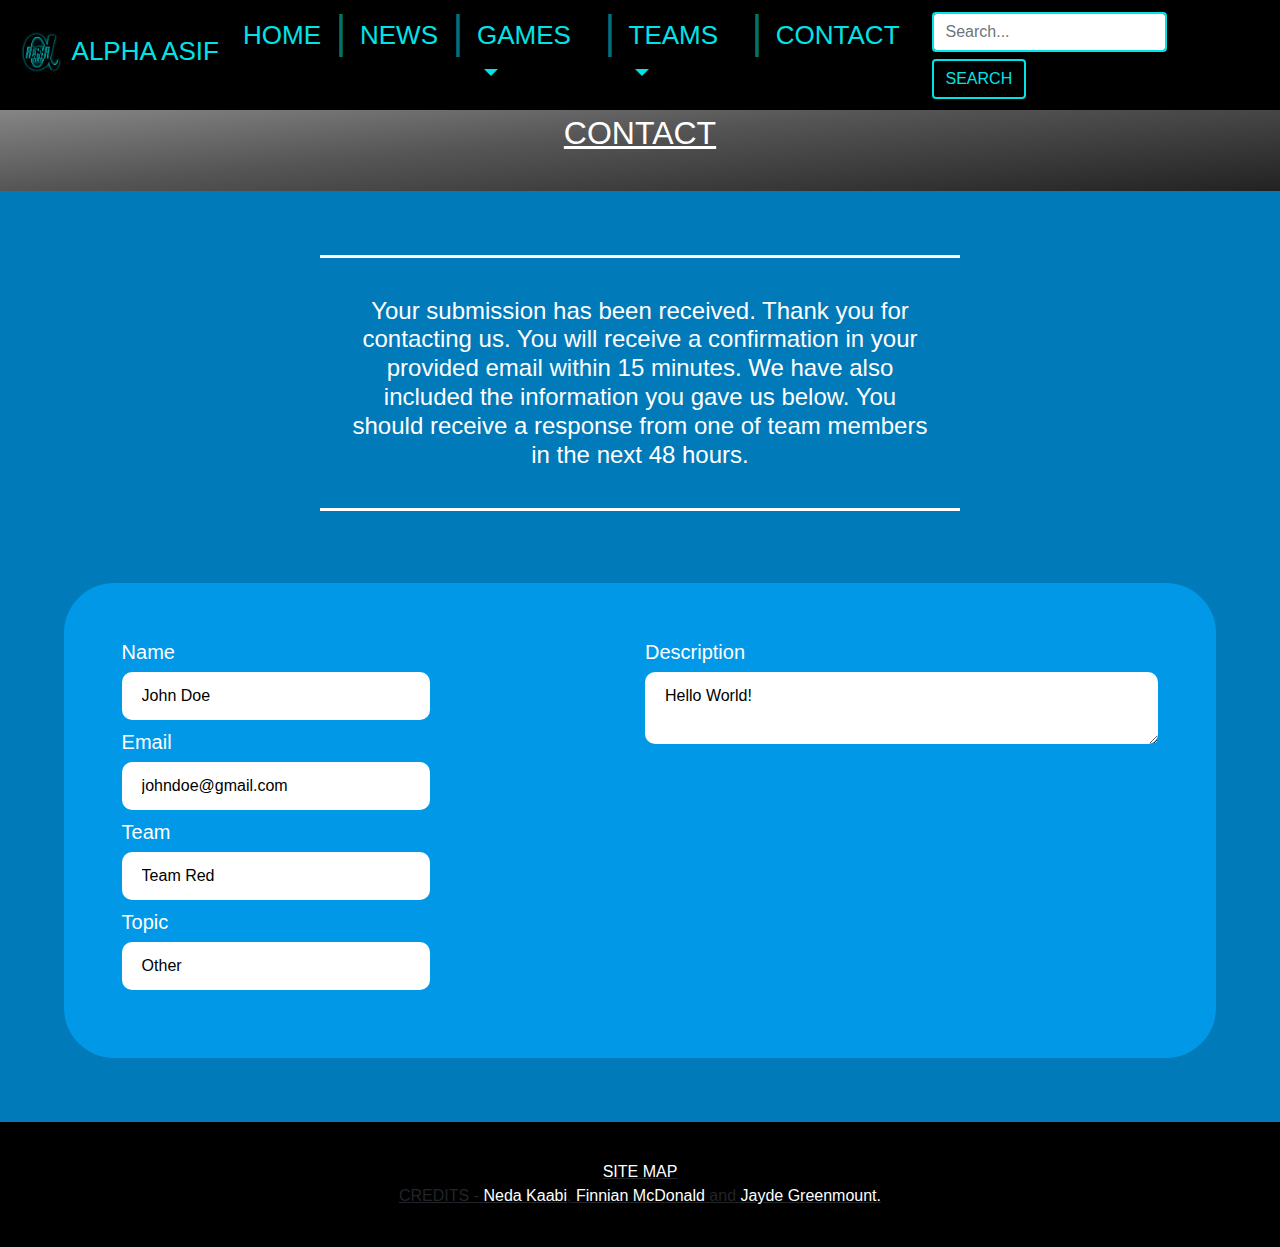
<file: contact-success.html>
<!doctype html>
<html lang="en">
  <head>
    <!-- Required meta tags -->
    <meta charset="utf-8">
    <meta name="viewport" content="width=device-width, initial-scale=1, shrink-to-fit=no">

    <!-- Bootstrap CSS -->
    <link rel="stylesheet" href="https://maxcdn.bootstrapcdn.com/bootstrap/4.0.0/css/bootstrap.min.css" integrity="sha384-Gn5384xqQ1aoWXA+058RXPxPg6fy4IWvTNh0E263XmFcJlSAwiGgFAW/dAiS6JXm" crossorigin="anonymous">
	
	<!-- Personal CSS -->
	<link rel="stylesheet" type="text/css" href="css/style.css">

    <title>Alpha Asif Studios</title>
    <link rel="icon" type="image/gif/png" href="media/logo-transparent.png">
  </head>
  <body>
    <!-- Main Nav -->
	<nav class="navbar navbar-expand-xl navbar-dark fixed-top" style="background-color: black;">
		<a class="navbar-brand" href="index.html">
			<img src="media/logo-transparent.png" width="50" height="50">
			<h3 class="d-inline justify-content-start">ALPHA ASIF</h3>
		</a>
		<button class="navbar-toggler" type="button" data-toggle="collapse" data-target="#navbarSupportedContent" aria-controls="navbarSupportedContent" aria-expanded="false" aria-label="Toggle navigation">
        <span class="navbar-toggler-icon"></span>
      </button>
     
      <div class="collapse navbar-collapse justify-content-end" id="navbarSupportedContent">
        <ul class="navbar-nav">
			<li class="nav-item">
            <a href="index.html" class="nav-link">HOME</a>
          </li>
         <span><img class="nav-border d-none d-lg-block" src="media/spacing.PNG"></img></span>
			<li class="nav-item">
				<a class="nav-link" href="news.html">NEWS</a>
			</li>
          <span><img class="nav-border d-none d-lg-block" src="media/spacing.PNG"></img></span>
			<li class="nav-item dropdown">
                <a href="games.html" class="nav-link dropdown-toggle" data-toggle="dropdown">GAMES</a>
                 <div class="dropdown-menu">
                 	<a href="games.html" class="dropdown-item">All Games</a>
                    <a href="game1" class="dropdown-item">Game 1</a>
                    <a href="game2" class="dropdown-item">Game 2</a>
                    <a href="game3" class="dropdown-item">Game 3</a>
                </div>
             </li>
            <span><img class="nav-border d-none d-lg-block" src="media/spacing.PNG"></img></span>
			<li class="nav-item dropdown">
				<a class="nav-link dropdown-toggle" data-toggle="dropdown" href="teams.html">TEAMS</a>
				<div class="dropdown-menu">
					<a href="teams.html" class="dropdown-item">All Teams</a>
					<a href="team1" class="dropdown-item">Team 1</a>
                    <a href="team2" class="dropdown-item">Team 2</a>
                    <a href="team3" class="dropdown-item">Team 3</a>
                </div>
			</li>
        <span><img class="nav-border d-none d-lg-block" src="media/spacing.PNG"></img></span>
			<li class="nav-item">
				<a class="nav-link" href="contact.html">CONTACT</a>
			</li>
			
			<form class="form-inline ml-4">
			<input type="text" class="form-control mr-2" name="search" placeholder="Search...">
			<button class="btn" id="nav-btn">SEARCH</button>
			</form>
	    </ul>
	  </div>
	</nav>
	<!-- End of Main Nav -->
	
	<!-- Contact Section -->
	<section class="contact-container mt-5" id="contact">
	  <div class="dark-landing-title-gradient mtop-nav">
	  	<h2>CONTACT</h2>
	  </div>
	  <div class="contact-success">
	    <h5 class="contact-success-text">Your submission has been received. Thank you for contacting us. You will receive a confirmation in your provided email within 15 minutes. We have also included the information you gave us below. You should receive a response from one of team members in the next 48 hours.</h5>
	  </div>
	  <div class="contact-form">
	  	<div class="container-fluid-contact">
	  	  <form id="contact">
		  <div class="form-row">
		    <div class="col">
		      <h5>Name</h5>
		  	  	<input class="medium md-form contact-highlight" type="text" name="name" value="John Doe"><br />
		  	  <h5>Email</h5>
			  	<input class="medium md-form contact-highlight" type="email" name="email" value="johndoe@gmail.com"><br />
			  <h5>Team</h5>
			    <input class="medium md-form contact-highlight" type="email" name="email" value="Team Red"><br />
			  <h5>Topic</h5>
				<input class="medium md-form contact-highlight" type="email" name="email" value="Other"><br />
		    </div>
		    <div class="col">
		      <h5>Description</h5>
			  	  <textarea class="large lg-form contact-highlight" name="description" form="contact">Hello World!</textarea>
		    </div>
		  </div>
		</form>
		</div>
	  </div>
	</section>
	<!-- End of Contact Section -->
	
	<footer><a href="#sitemap">SITE MAP</a>
	<br> 
	  CREDITS - <a hrer="#">Neda Kaabi</a>, <a href="https://www.linkedin.com/in/finnian-mcdonald-2029b916a/">Finnian McDonald</a> and <a href="https://www.linkedin.com/in/jayde-greenmount-881719156/">Jayde Greenmount.</a>
	</footer>

    <!-- Optional JavaScript -->
    <!-- jQuery first, then Popper.js, then Bootstrap JS -->
    <script src="https://code.jquery.com/jquery-3.2.1.slim.min.js" integrity="sha384-KJ3o2DKtIkvYIK3UENzmM7KCkRr/rE9/Qpg6aAZGJwFDMVNA/GpGFF93hXpG5KkN" crossorigin="anonymous"></script>
    <script src="https://cdnjs.cloudflare.com/ajax/libs/popper.js/1.12.9/umd/popper.min.js" integrity="sha384-ApNbgh9B+Y1QKtv3Rn7W3mgPxhU9K/ScQsAP7hUibX39j7fakFPskvXusvfa0b4Q" crossorigin="anonymous"></script>
    <script src="https://maxcdn.bootstrapcdn.com/bootstrap/4.0.0/js/bootstrap.min.js" integrity="sha384-JZR6Spejh4U02d8jOt6vLEHfe/JQGiRRSQQxSfFWpi1MquVdAyjUar5+76PVCmYl" crossorigin="anonymous"></script>
    
    <!-- Personal JavaScript -->
  </body>
</html>
</file>
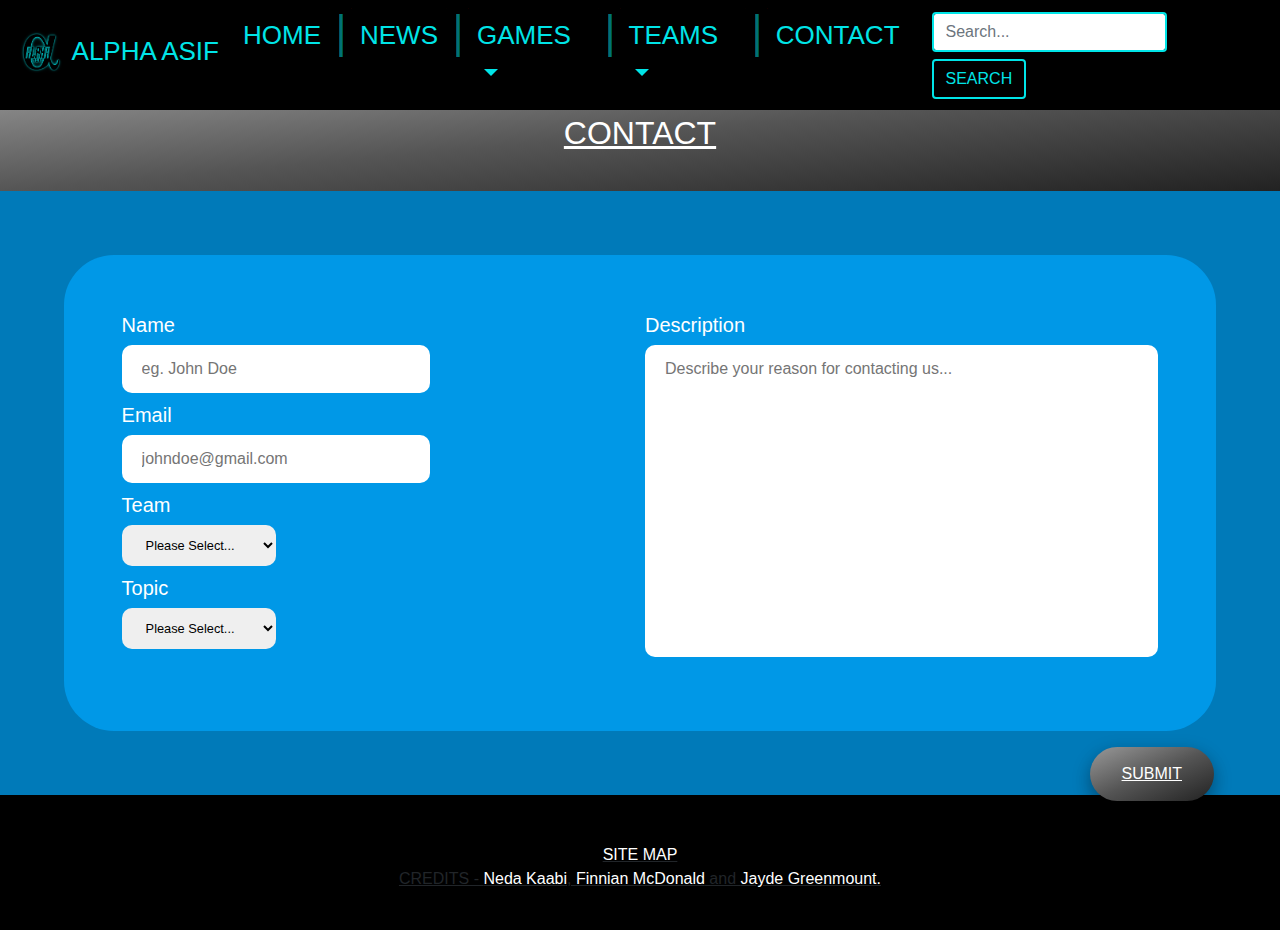
<file: contact.html>
<!doctype html>
<html lang="en">
  <head>
    <!-- Required meta tags -->
    <meta charset="utf-8">
    <meta name="viewport" content="width=device-width, initial-scale=1, shrink-to-fit=no">

    <!-- Bootstrap CSS -->
    <link rel="stylesheet" href="https://maxcdn.bootstrapcdn.com/bootstrap/4.0.0/css/bootstrap.min.css" integrity="sha384-Gn5384xqQ1aoWXA+058RXPxPg6fy4IWvTNh0E263XmFcJlSAwiGgFAW/dAiS6JXm" crossorigin="anonymous">
	
	<!-- Personal CSS -->
	<link rel="stylesheet" type="text/css" href="css/style.css">

    <title>Alpha Asif Studios</title>
    <link rel="icon" type="image/gif/png" href="media/logo-transparent.png">
  </head>
  <body>
    <!-- Main Nav -->
	<nav class="navbar navbar-expand-xl navbar-dark fixed-top" style="background-color: black;">
		<a class="navbar-brand" href="index.html">
			<img src="media/logo-transparent.png" width="50" height="50">
			<h3 class="d-inline justify-content-start">ALPHA ASIF</h3>
		</a>
		<button class="navbar-toggler" type="button" data-toggle="collapse" data-target="#navbarSupportedContent" aria-controls="navbarSupportedContent" aria-expanded="false" aria-label="Toggle navigation">
        <span class="navbar-toggler-icon"></span>
      </button>
     
      <div class="collapse navbar-collapse justify-content-end" id="navbarSupportedContent">
        <ul class="navbar-nav">
			<li class="nav-item">
            <a href="index.html" class="nav-link">HOME</a>
          </li>
         <span><img class="nav-border d-none d-lg-block" src="media/spacing.PNG"></img></span>
			<li class="nav-item">
				<a class="nav-link" href="news.html">NEWS</a>
			</li>
          <span><img class="nav-border d-none d-lg-block" src="media/spacing.PNG"></img></span>
			<li class="nav-item dropdown">
                <a href="games.html" class="nav-link dropdown-toggle" data-toggle="dropdown">GAMES</a>
                 <div class="dropdown-menu">
                 	<a href="games.html" class="dropdown-item">All Games</a>
                    <a href="game1" class="dropdown-item">Game 1</a>
                    <a href="game2" class="dropdown-item">Game 2</a>
                    <a href="game3" class="dropdown-item">Game 3</a>
                </div>
             </li>
            <span><img class="nav-border d-none d-lg-block" src="media/spacing.PNG"></img></span>
			<li class="nav-item dropdown">
				<a class="nav-link dropdown-toggle" data-toggle="dropdown" href="teams.html">TEAMS</a>
				<div class="dropdown-menu">
					<a href="teams.html" class="dropdown-item">All Teams</a>
					<a href="team1" class="dropdown-item">Team 1</a>
                    <a href="team2" class="dropdown-item">Team 2</a>
                    <a href="team3" class="dropdown-item">Team 3</a>
                </div>
			</li>
        <span><img class="nav-border d-none d-lg-block" src="media/spacing.PNG"></img></span>
			<li class="nav-item">
				<a class="nav-link" href="contact.html">CONTACT</a>
			</li>
			
			<form class="form-inline ml-4">
			<input type="text" class="form-control mr-2" name="search" placeholder="Search...">
			<button class="btn" id="nav-btn">SEARCH</button>
			</form>
	    </ul>
	  </div>
	</nav>
	<!-- End of Main Nav -->
	
	<!-- Contact Section -->
	<section class="contact-container mt-5" id="contact">
	  <div class="dark-landing-title-gradient mtop-nav">
	  	<h2>CONTACT</h2>
	  </div>
	  <div class="contact-form">
	  	<div class="container-fluid-contact">
	  	  <form id="contact">
		  <div class="form-row">
		    <div class="col">
		      <h5>Name</h5>
		  	  	<input class="medium md-form contact-highlight" type="text" name="name" placeholder="eg. John Doe"><br />
		  	  <h5>Email</h5>
			  	<input class="medium md-form contact-highlight" type="email" name="email" placeholder="johndoe@gmail.com"><br />
			  <h5>Team</h5>
			    <select class="small sm-form contact-highlight" name="team">
			  	  <option value="">Please Select...</option>
				  <option value="team-red">Team Red</option>
				  <option value="team-blue">Team Blue</option>
				  <option value="team-yellow">Team Yellow</option>
				  <option value="team-green">Team Green</option>
				  <option value="team-orange">Team Orange</option>
				  <option value="team-purple">Team Purple</option>
				  <option value="team-brown">Team Brown</option>
				  <option value="team-pink">Team Pink</option>
				</select><br />
			  <h5>Topic</h5>
				<select class="small sm-form contact-highlight" name="topic">
			  	  <option value="">Please Select...</option>
				  <option value="general-enquiry">General Enquiry</option>
				  <option value="bug-report">Report A Bug</option>
				  <option value="careers">Careers</option>
				  <option value="other">Other</option>
				</select><br />
		    </div>
		    <div class="col">
		      <h5>Description</h5>
			  	  <textarea class="large lg-form contact-highlight" style="resize:none" name="description" rows="12" form="contact" placeholder="Describe your reason for contacting us..."></textarea>
		    </div>
		  </div>
		</form>
		</div>
		<div class="submit-button">
		  <a href="contact-success.html"><input class="gradient-button-dark" type="submit" form="contact" alt="submit-button" value="SUBMIT"></a>
		</div>
	  </div>
	</section>
	<!-- End of Contact Section -->
	
<footer><a href="#sitemap">SITE MAP</a>
	<br> 
	  CREDITS - <a hrer="#">Neda Kaabi</a>, <a href="https://www.linkedin.com/in/finnian-mcdonald-2029b916a/">Finnian McDonald</a> and <a href="https://www.linkedin.com/in/jayde-greenmount-881719156/">Jayde Greenmount.</a>
	</footer>

    <!-- Optional JavaScript -->
    <!-- jQuery first, then Popper.js, then Bootstrap JS -->
    <script src="https://code.jquery.com/jquery-3.2.1.slim.min.js" integrity="sha384-KJ3o2DKtIkvYIK3UENzmM7KCkRr/rE9/Qpg6aAZGJwFDMVNA/GpGFF93hXpG5KkN" crossorigin="anonymous"></script>
    <script src="https://cdnjs.cloudflare.com/ajax/libs/popper.js/1.12.9/umd/popper.min.js" integrity="sha384-ApNbgh9B+Y1QKtv3Rn7W3mgPxhU9K/ScQsAP7hUibX39j7fakFPskvXusvfa0b4Q" crossorigin="anonymous"></script>
    <script src="https://maxcdn.bootstrapcdn.com/bootstrap/4.0.0/js/bootstrap.min.js" integrity="sha384-JZR6Spejh4U02d8jOt6vLEHfe/JQGiRRSQQxSfFWpi1MquVdAyjUar5+76PVCmYl" crossorigin="anonymous"></script>
    
    <!-- Personal JavaScript -->
  </body>
</html>
</file>
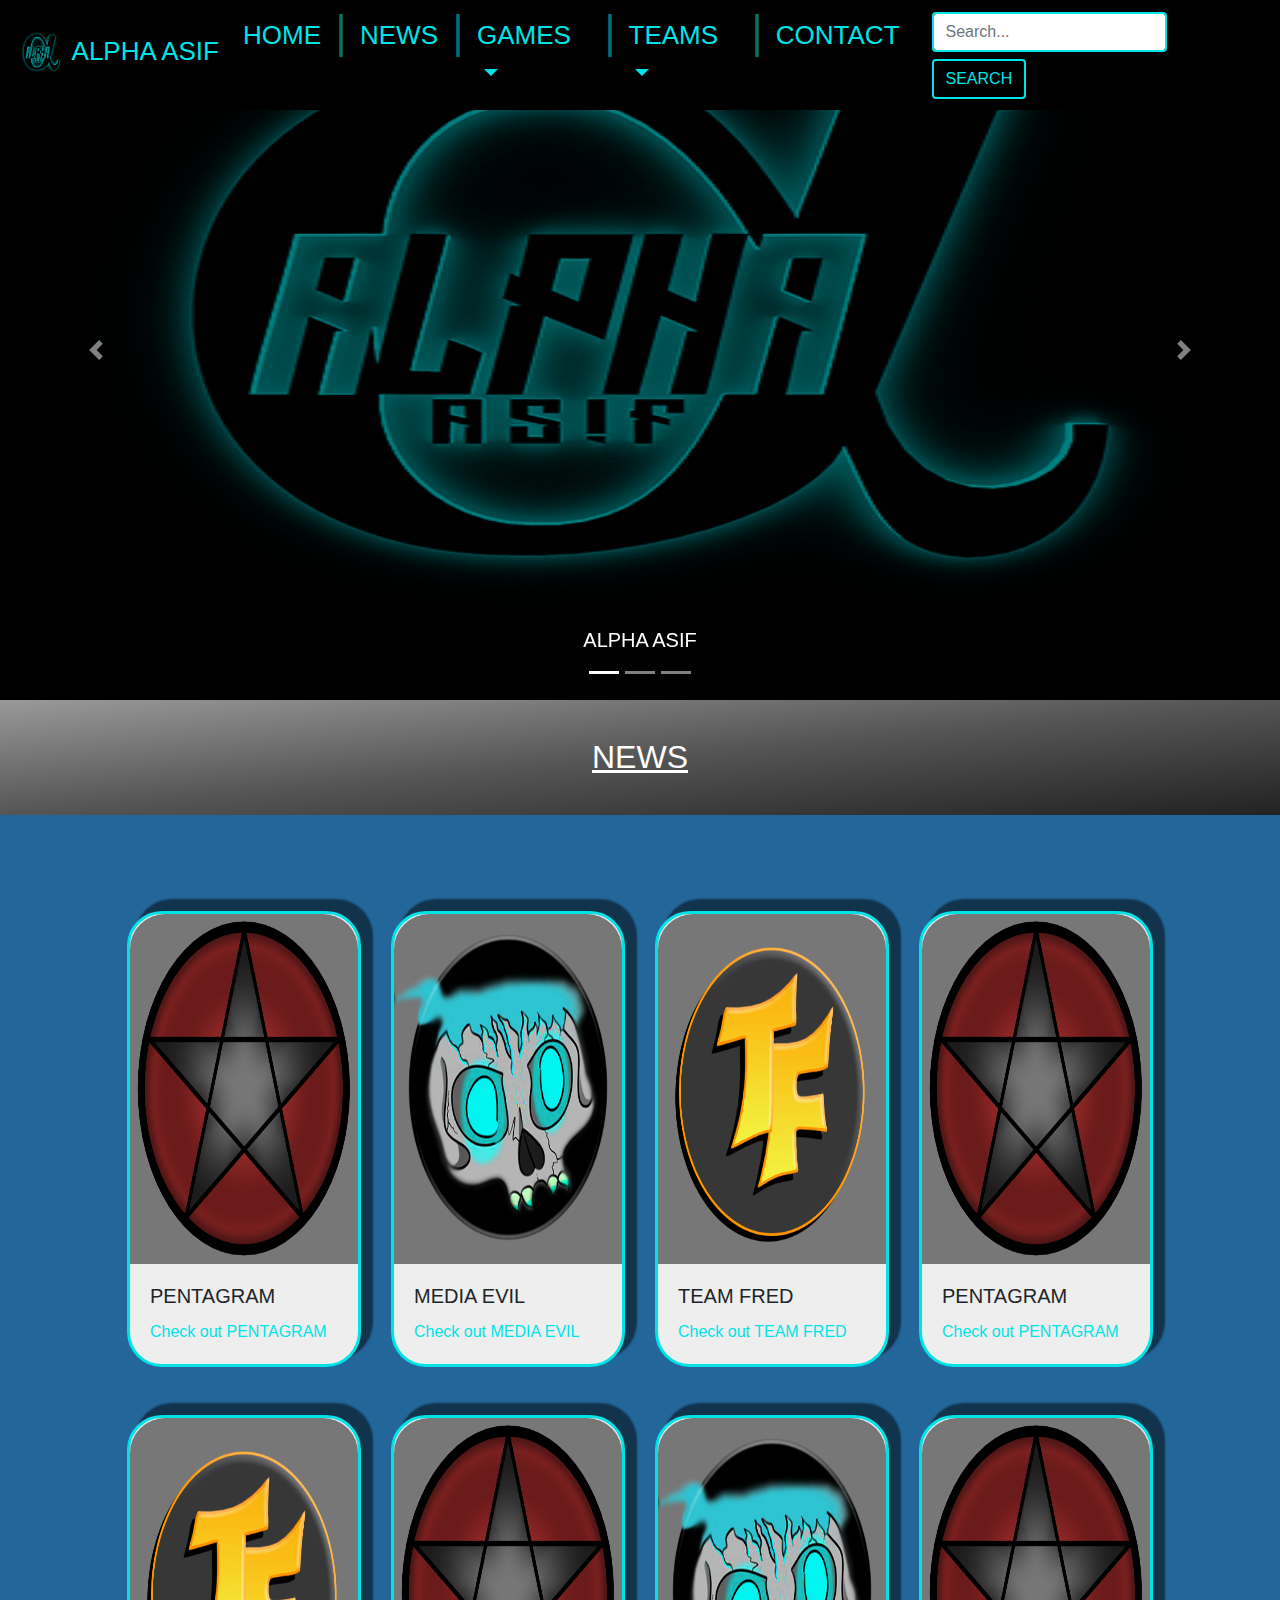
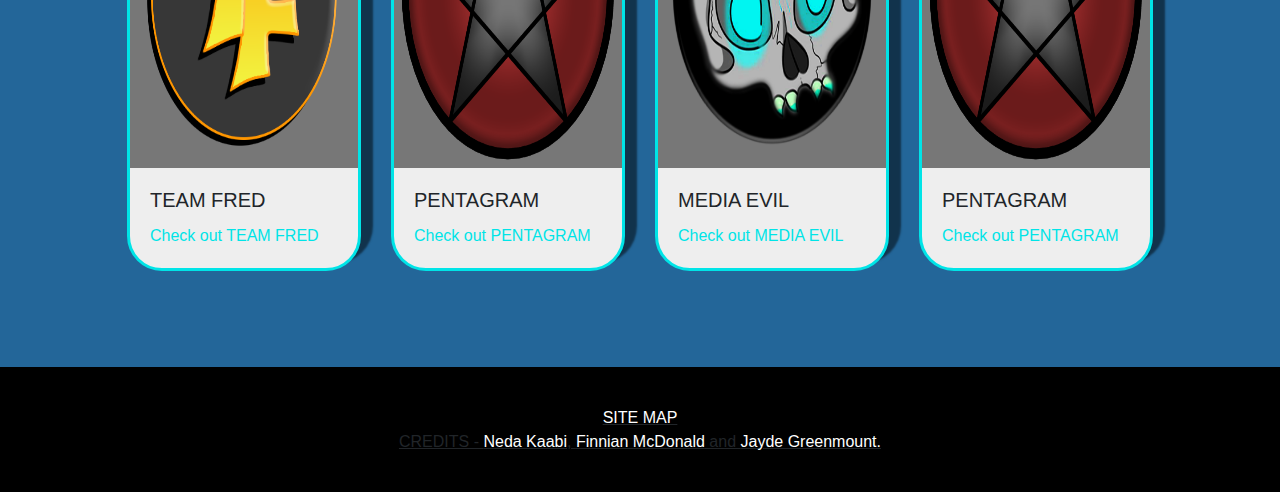
<file: news.html>
<!doctype html>
<html lang="en">
  <head>
    <!-- Required meta tags -->
    <meta charset="utf-8">
    <meta name="viewport" content="width=device-width, initial-scale=1, shrink-to-fit=no">

    <!-- Bootstrap CSS -->
    <link rel="stylesheet" href="https://maxcdn.bootstrapcdn.com/bootstrap/4.0.0/css/bootstrap.min.css" integrity="sha384-Gn5384xqQ1aoWXA+058RXPxPg6fy4IWvTNh0E263XmFcJlSAwiGgFAW/dAiS6JXm" crossorigin="anonymous">
	
	<!-- Personal CSS -->
	<link rel="stylesheet" type="text/css" href="css/style.css">

    <title>Alpha Asif Studios</title>
    <link rel="icon" type="image/gif/png" href="media/logo-transparent.png">
  </head>
  <body>
    <!--start of navbar below-->
  			
	<nav class="navbar navbar-expand-xl navbar-dark fixed-top" style="background-color: black;">
		<a class="navbar-brand" href="index.html">
			<img src="media/logo-transparent.png" width="50" height="50">
			<h3 class="d-inline justify-content-start">ALPHA ASIF</h3>
		</a>
		<button class="navbar-toggler" type="button" data-toggle="collapse" data-target="#navbarSupportedContent" aria-controls="navbarSupportedContent" aria-expanded="false" aria-label="Toggle navigation">
        <span class="navbar-toggler-icon"></span>
      </button>
     
      <div class="collapse navbar-collapse justify-content-end" id="navbarSupportedContent">
        <ul class="navbar-nav">
			<li class="nav-item">
            <a href="index.html" class="nav-link">HOME</a>
          </li>
         <span><img class="nav-border d-none d-xl-block" src="media/spacing.PNG"></img></span>
			<li class="nav-item">
				<a class="nav-link" href="news.html">NEWS</a>
			</li>
          <span><img class="nav-border d-none d-xl-block" src="media/spacing.PNG"></img></span>
			<li class="nav-item dropdown">
                <a href="games.html" class="nav-link dropdown-toggle" data-toggle="dropdown">GAMES</a>
                 <div class="dropdown-menu">
                 	<a href="games.html" class="dropdown-item">ALL GAMES</a>
                    <a href="pages/games/plight.html" class="dropdown-item">PLIGHT</a>
                    <a href="pages/games/hells-farm.html" class="dropdown-item">HELL'S FARM</a>
                    <a href="pages/games/trumpocalypse.html" class="dropdown-item">TRUMPOCALYPSE</a>
                </div>
             </li>
            <span><img class="nav-border d-none d-xl-block" src="media/spacing.PNG"></img></span>
			<li class="nav-item dropdown">
				<a class="nav-link dropdown-toggle" data-toggle="dropdown" href="teams.html">TEAMS</a>
				<div class="dropdown-menu">
					<a href="teams.html" class="dropdown-item">ALL TEAMS</a>  
					<a href="pages/teams/media_evil.html" class="dropdown-item">MEDIAEVIL PRODUCTIONS</a>
          <a href="pages/teams/pentagram.html" class="dropdown-item">PENTAGRAM PRODUCTIONS</a>
          <a href="pages/teams/teamfred.html" class="dropdown-item">TEAM FRED</a>
        </div>
			</li>

        <span><img class="nav-border d-none d-xl-block" src="media/spacing.PNG"></img></span>
			<li class="nav-item">
				<a class="nav-link" href="contact.html">CONTACT</a>
			</li>
			
			<form class="form-inline ml-4">
			<input type="text" class="form-control mr-2" name="search" placeholder="Search...">
			<button class="btn" id="nav-btn">SEARCH</button>
			</form>
	    </ul>
	  </div>
	</nav>
	<!-- End of Main Nav -->
<!-- Carousel Section -->
    <section class="carousel" id="home">
    <div id="myCarousel" class="carousel slide" data-ride="carousel">
	  <ol class="carousel-indicators">
		<li data-target="#myCarousel" data-slide-to="0" class="active"></li>
		<li data-target="#myCarousel" data-slide-to="1"></li>
		<li data-target="#myCarousel" data-slide-to="2"></li>
	  </ol>
	  <div class="carousel-inner">
		<div class="carousel-item active">
		  <img class="d-block w-100 showcase-img" src="media/logo-transparent.png" alt="First slide">
		  <div class="carousel-caption d-none d-md-block">
			<h5>ALPHA ASIF</h5>
		  </div>
		</div>
		<div class="carousel-item">
		  <img class="d-block w-100 showcase-img" src="media/mediaevil/ME-logo-blue.png" alt="Second slide">
		  <div class="carousel-caption d-none d-md-block">
			<h5>MEDIA EVIL</h5>
		  </div>
		</div>
		<div class="carousel-item">
		  <img class="d-block w-100 showcase-img" src="media/team_fred/Team-Fred-Logo.png" alt="Third slide">
		  <div class="carousel-caption d-none d-md-block">
			<h5>TEAM FRED</h5>
		  </div>
		</div>
	  </div>
	  <a class="carousel-control-prev" href="#myCarousel" role="button" data-slide="prev">
		<span class="carousel-control-prev-icon" aria-hidden="true"></span>
		<span class="sr-only">Previous</span>
	  </a>
	  <a class="carousel-control-next" href="#myCarousel" role="button" data-slide="next">
		<span class="carousel-control-next-icon" aria-hidden="true"></span>
		<span class="sr-only">Next</span>
	  </a>
	</div>
	</section>
	<!-- End of Carousel -->
	
	<!--heading and colour-->
	
	<section class="news-container-page" id="news">
	<div>
		<h2 class="dark-landing-title-gradient">NEWS</h2>
	  </div>
	  
	  <!--cards start here-->
	  <div class="container-fluid py-5">
	  <!--new card-->
	  <div class="row m-5">
    <div class="col">
        <div class="card">
            <div class="card-block">
    <img class="card-img-top" src="media/pentagram/Team-Logo.png" alt="Card image cap" width="500" height="350">
    <div class="card-body">
      <h5 class="card-title">PENTAGRAM</h5>
      <a href="pages/teams/pentagram.html" class="card-text">Check out PENTAGRAM</a>
    </div>
    
  </div>
        </div>
    </div>
    <div class="col">
        <div class="card">
           <div class="card-block">
    <img class="card-img-top" src="media/mediaevil/Plight_Icon-cyan.png" alt="Card image cap" width="500" height="350">
    <div class="card-body">
      <h5 class="card-title">MEDIA EVIL</h5>
      <a href="pages/teams/pentagram.html" class="card-text">Check out MEDIA EVIL</a>
    </div>
    
  </div>
        </div>
    </div>
    <div class="col">
        <div class="card">
            <div class="card-block">
    <img class="card-img-top" src="media/team_fred/Team-Fred-Logo.png" alt="Card image cap" width="500" height="350">
    <div class="card-body">
      <h5 class="card-title">TEAM FRED</h5>
      <a href="pages/teams/teamfred.html" class="card-text">Check out TEAM FRED</a>
    </div>
    
  </div>
        </div>
    </div>
    <div class="col">
        <div class="card">
            <div class="card-block">
    <img class="card-img-top" src="media/pentagram/Team-Logo.png" alt="Card image cap" width="500" height="350">
    <div class="card-body">
        
      <h5 class="card-title">PENTAGRAM</h5>
      <a href="pages/teams/pentagram.html" class="card-text">Check out PENTAGRAM</a>
    </div>
    
  </div>
        </div>
    </div>
</div>

<!--second row starts here-->

<div class="row m-5">
     <div class="col">
        <div class="card">
            <div class="card-block">
    <img class="card-img-top" src="media/team_fred/Team-Fred-Logo.png" alt="Card image cap" width="500" height="350">
    <div class="card-body">
      <h5 class="card-title">TEAM FRED</h5>
      <a href="pages/teams/teamfred.html" class="card-text">Check out TEAM FRED</a>
    </div>
    
  </div>
        </div>
    </div>
    <div class="col">
        <div class="card">
            <div class="card-block">
    <img class="card-img-top" src="media/pentagram/Team-Logo.png" alt="Card image cap" width="500" height="350">
    <div class="card-body">
      <h5 class="card-title">PENTAGRAM</h5>
      <a href="pages/teams/pentagram.html" class="card-text">Check out PENTAGRAM</a>
    </div>
    
  </div>
        </div>
    </div>
    <div class="col">
        <div class="card">
           <div class="card-block">
    <img class="card-img-top" src="media/mediaevil/Plight_Icon-cyan.png" alt="Card image cap" width="500" height="350">
    <div class="card-body">
      <h5 class="card-title">MEDIA EVIL</h5>
      <a href="pages/teams/pentagram.html" class="card-text">Check out MEDIA EVIL</a>
    </div>
    
  </div>
        </div>
    </div>
    <div class="col">
        <div class="card">
            <div class="card-block">
    <img class="card-img-top" src="media/pentagram/Team-Logo.png" alt="Card image cap" width="500" height="350">
    <div class="card-body">
        
      <h5 class="card-title">PENTAGRAM</h5>
      <a href="pages/teams/pentagram.html" class="card-text">Check out PENTAGRAM</a>
    </div>
    
  </div>
        </div>
    </div>
    
</div>
<!--below  is the container for all the cards-->
</div>

	<footer><a href="#sitemap">SITE MAP</a>
	<br> 
	  CREDITS - <a hrer="#">Neda Kaabi</a>, <a href="https://www.linkedin.com/in/finnian-mcdonald-2029b916a/">Finnian McDonald</a> and <a href="https://www.linkedin.com/in/jayde-greenmount-881719156/">Jayde Greenmount.</a>
	</footer>

    <!-- Optional JavaScript -->
    <!-- jQuery first, then Popper.js, then Bootstrap JS -->
    <script src="https://code.jquery.com/jquery-3.2.1.slim.min.js" integrity="sha384-KJ3o2DKtIkvYIK3UENzmM7KCkRr/rE9/Qpg6aAZGJwFDMVNA/GpGFF93hXpG5KkN" crossorigin="anonymous"></script>
    <script src="https://cdnjs.cloudflare.com/ajax/libs/popper.js/1.12.9/umd/popper.min.js" integrity="sha384-ApNbgh9B+Y1QKtv3Rn7W3mgPxhU9K/ScQsAP7hUibX39j7fakFPskvXusvfa0b4Q" crossorigin="anonymous"></script>
    <script src="https://maxcdn.bootstrapcdn.com/bootstrap/4.0.0/js/bootstrap.min.js" integrity="sha384-JZR6Spejh4U02d8jOt6vLEHfe/JQGiRRSQQxSfFWpi1MquVdAyjUar5+76PVCmYl" crossorigin="anonymous"></script>
    
    <!-- Personal JavaScript -->
	<!--<script src="js/main.js"></script>-->
	
  </body>
</html>
</file>
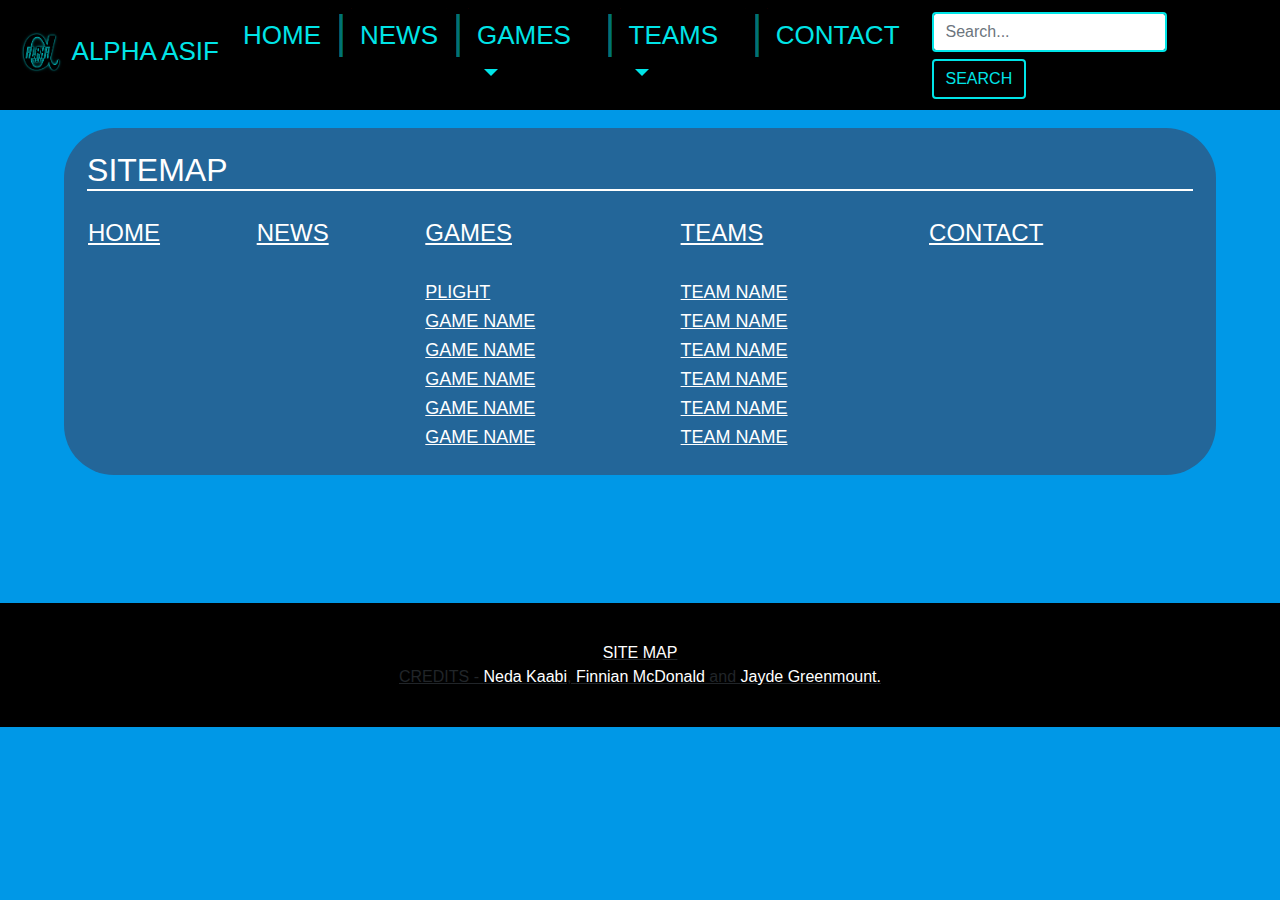
<file: sitemap.html>
<!doctype html>
<html class="sitemap-container" lang="en">
  <head>
    <!-- Required meta tags -->
    <meta charset="utf-8">
    <meta name="viewport" content="width=device-width, initial-scale=1, shrink-to-fit=no">

    <!-- Bootstrap CSS -->
    <link rel="stylesheet" href="https://maxcdn.bootstrapcdn.com/bootstrap/4.0.0/css/bootstrap.min.css" integrity="sha384-Gn5384xqQ1aoWXA+058RXPxPg6fy4IWvTNh0E263XmFcJlSAwiGgFAW/dAiS6JXm" crossorigin="anonymous">
	
  	<!-- Personal CSS -->
  	<link rel="stylesheet" type="text/css" href="css/style.css">
  	
  	<!-- FONT DIRECTORY -->
  	<link href="https://fonts.googleapis.com/css?family=Hind" rel="stylesheet">

    <title>Alpha Asif Studios</title>
    <link rel="icon" type="image/gif/png" href="media/logo-transparent.png">
  </head>
  <body>
  	
  	<!--start of navbar below-->
  			
	<nav class="navbar navbar-expand-xl navbar-dark fixed-top" style="background-color: black;">
		<a class="navbar-brand" href="index.html">
			<img src="media/logo-transparent.png" alt="alpha-asif-logo" width="50" height="50">
			<h3 class="d-inline justify-content-start">ALPHA ASIF</h3>
		</a>
		<button class="navbar-toggler" type="button" data-toggle="collapse" data-target="#navbarSupportedContent" aria-controls="navbarSupportedContent" aria-expanded="false" aria-label="Toggle navigation">
        <span class="navbar-toggler-icon"></span>
      </button>
     
      <div class="collapse navbar-collapse justify-content-end" id="navbarSupportedContent">
        <ul class="navbar-nav">
			<li class="nav-item">
            <a href="index.html" class="nav-link">HOME</a>
          </li>
         <span><img class="nav-border d-none d-xl-block" src="media/spacing.PNG"></img></span>
			<li class="nav-item">
				<a class="nav-link" href="news.html">NEWS</a>
			</li>
          <span><img class="nav-border d-none d-xl-block" src="media/spacing.PNG"></img></span>
			<li class="nav-item dropdown">
                <a href="games.html" class="nav-link dropdown-toggle" data-toggle="dropdown">GAMES</a>
                 <div class="dropdown-menu">
                 	<a href="games.html" class="dropdown-item">All Games</a>
                    <a href="game1" class="dropdown-item">Game 1</a>
                    <a href="game2" class="dropdown-item">Game 2</a>
                    <a href="game3" class="dropdown-item">Game 3</a>
                </div>
             </li>
            <span><img class="nav-border d-none d-xl-block" src="media/spacing.PNG"></img></span>
			<li class="nav-item dropdown">
				<a class="nav-link dropdown-toggle" data-toggle="dropdown" href="teams.html">TEAMS</a>
				<div class="dropdown-menu">
					<a href="teams.html" class="dropdown-item">All Teams</a>  
					<a href="media_evil.html" class="dropdown-item">MediaEvil Productions</a>
          <a href="team2" class="dropdown-item">Team 2</a>
          <a href="team3" class="dropdown-item">Team 3</a>
        </div>
			</li>
			
        <span><img class="nav-border d-none d-xl-block" src="media/spacing.PNG"></img></span>
			<li class="nav-item">
				<a class="nav-link" href="contact.html">CONTACT</a>
			</li>
			
			<form class="form-inline ml-4">
			<input type="text" class="form-control mr-2" name="search" placeholder="Search...">
			<button class="btn" id="nav-btn">SEARCH</button>
			</form>
	    </ul>
	  </div>
	</nav>
	<!-- End of Main Nav -->
	
	
	<!-- Sitemap Section -->
	<section class="sitemap-section" id="sitemap">
	  <div class="sitemap-content">
    	<div class="sitemap-header">
    	  <h2 class="sitemap-title">SITEMAP</h2>
    	</div>
    	<!-- Sitemap Table of Links -->
    	<div class="sitemap-table">
    	  <table class="sitemap-table">
    	    <!-- Main Links ===DO NOT CHANGE=== -->
    	    <tr>
    	      <th class="main-link"><a class="sitemap-link" href="index.html">HOME</a></th>
    	      <th class="main-link"><a class="sitemap-link" href="news.html">NEWS</a></th>
    	      <th class="main-link"><a class="sitemap-link" href="games.html">GAMES</a></th>
    	      <th class="main-link"><a class="sitemap-link" href="teams.html">TEAMS</a></th>
    	      <th class="main-link"><a class="sitemap-link" href="contact.html">CONTACT</a></th>
    	    </tr>
    	    <!-- Space Between Top links and game/team links -->
    	    <tr>
    	      <td><br /></td>
    	    </tr>
    	    <!-- Sub Links ===PHP DATABASE=== -->
    	    <tr>
    	      <td class="sub-link"></td>
    	      <td class="sub-link"></td>
    	      <td class="sub-link"><a class="sitemap-link-sm" href="pages/games/plight.html">PLIGHT</a></td>
    	      <td class="sub-link"><a class="sitemap-link-sm" href="#team=id">TEAM NAME</a></td>
    	      <td class="sub-link"></td>
    	    </tr>
    	    <tr>
    	      <td class="sub-link"></td>
    	      <td class="sub-link"></td>
    	      <td class="sub-link"><a class="sitemap-link-sm" href="#game=id">GAME NAME</a></td>
    	      <td class="sub-link"><a class="sitemap-link-sm" href="#team=id">TEAM NAME</a></td>
    	      <td class="sub-link"></td>
    	    </tr>
    	    <tr>
    	      <td class="sub-link"></td>
    	      <td class="sub-link"></td>
    	      <td class="sub-link"><a class="sitemap-link-sm" href="#game=id">GAME NAME</a></td>
    	      <td class="sub-link"><a class="sitemap-link-sm" href="#team=id">TEAM NAME</a></td>
    	      <td class="sub-link"></td>
    	    </tr>
    	    <tr>
    	      <td class="sub-link"></td>
    	      <td class="sub-link"></td>
    	      <td class="sub-link"><a class="sitemap-link-sm" href="#game=id">GAME NAME</a></td>
    	      <td class="sub-link"><a class="sitemap-link-sm" href="#team=id">TEAM NAME</a></td>
    	      <td class="sub-link"></td>
    	    </tr>
    	    <tr>
    	      <td class="sub-link"></td>
    	      <td class="sub-link"></td>
    	      <td class="sub-link"><a class="sitemap-link-sm" href="#game=id">GAME NAME</a></td>
    	      <td class="sub-link"><a class="sitemap-link-sm" href="#team=id">TEAM NAME</a></td>
    	      <td class="sub-link"></td>
    	    </tr>
    	    <tr>
    	      <td class="sub-link"></td>
    	      <td class="sub-link"></td>
    	      <td class="sub-link"><a class="sitemap-link-sm" href="#game=id">GAME NAME</a></td>
    	      <td class="sub-link"><a class="sitemap-link-sm" href="#team=id">TEAM NAME</a></td>
    	      <td class="sub-link"></td>
    	    </tr>
    	  </table>
    	  <!-- End of Table Links -->
    	</div>
	  </div>
	</section>
	<!-- End of Sitemap Section -->
	
	<footer><a href="#sitemap">SITE MAP</a>
	<br> 
	  CREDITS - <a hrer="#">Neda Kaabi</a>, <a href="https://www.linkedin.com/in/finnian-mcdonald-2029b916a/">Finnian McDonald</a> and <a href="https://www.linkedin.com/in/jayde-greenmount-881719156/">Jayde Greenmount.</a>
	</footer>
	
	
	<!-- Optional JavaScript -->
    <!-- jQuery first, then Popper.js, then Bootstrap JS -->
    <script src="https://code.jquery.com/jquery-3.2.1.slim.min.js" integrity="sha384-KJ3o2DKtIkvYIK3UENzmM7KCkRr/rE9/Qpg6aAZGJwFDMVNA/GpGFF93hXpG5KkN" crossorigin="anonymous"></script>
    <script src="https://cdnjs.cloudflare.com/ajax/libs/popper.js/1.12.9/umd/popper.min.js" integrity="sha384-ApNbgh9B+Y1QKtv3Rn7W3mgPxhU9K/ScQsAP7hUibX39j7fakFPskvXusvfa0b4Q" crossorigin="anonymous"></script>
    <script src="https://maxcdn.bootstrapcdn.com/bootstrap/4.0.0/js/bootstrap.min.js" integrity="sha384-JZR6Spejh4U02d8jOt6vLEHfe/JQGiRRSQQxSfFWpi1MquVdAyjUar5+76PVCmYl" crossorigin="anonymous"></script>
    
    <!-- Personal JavaScript -->
	<!--<script src="js/main.js"></script>-->
	
  </body>
</html>
</file>
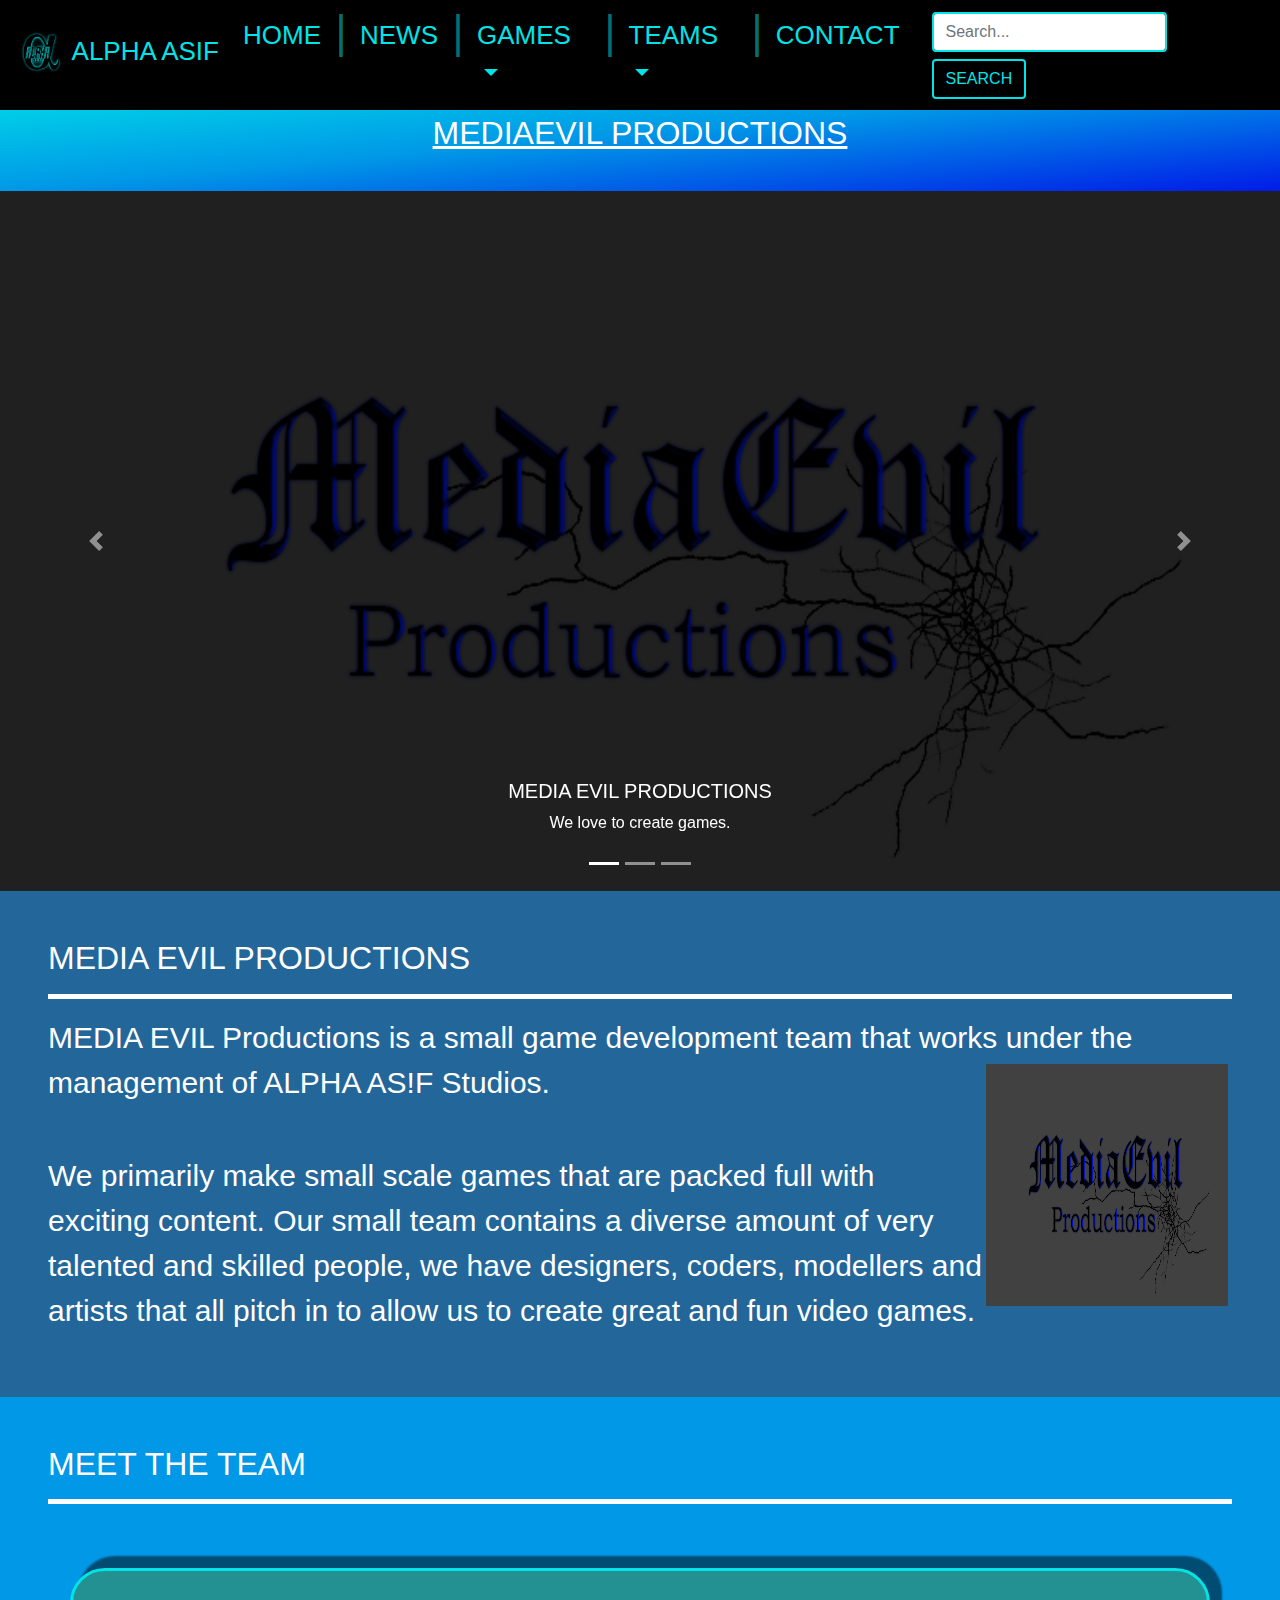
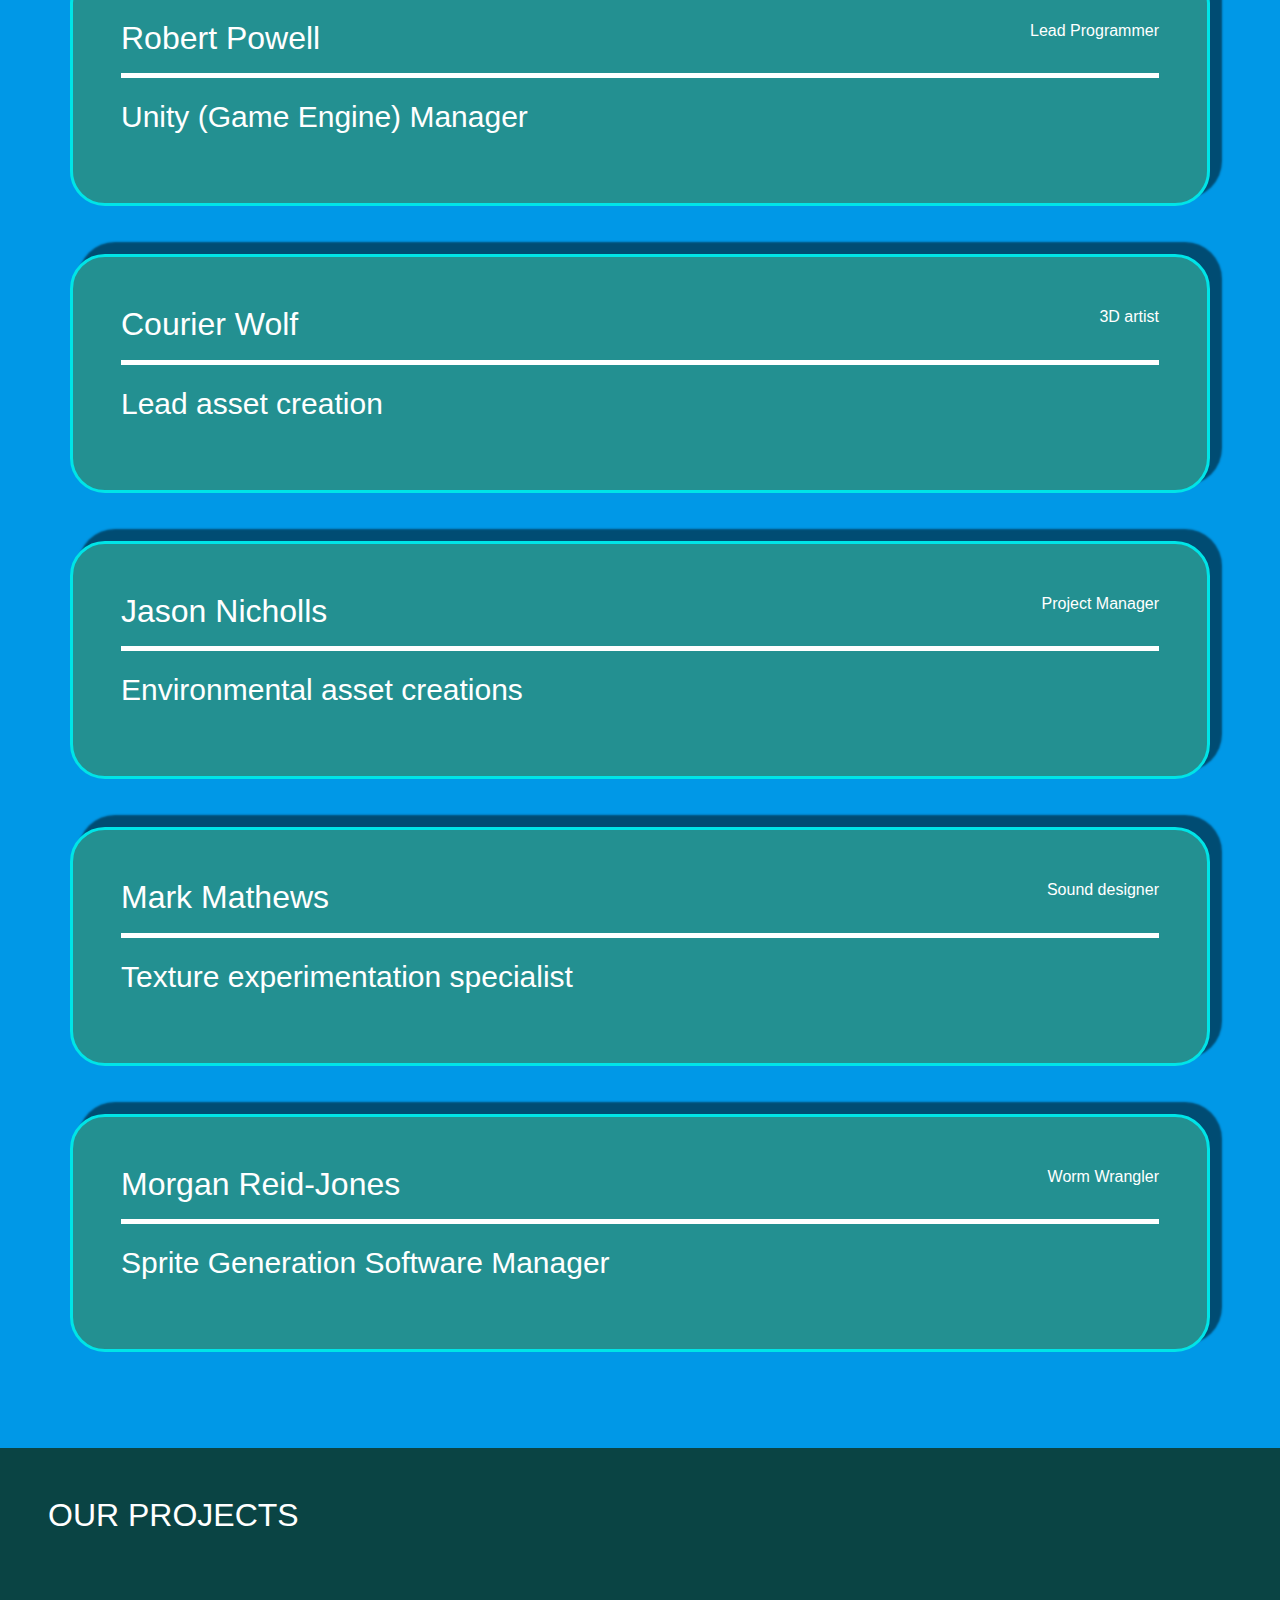
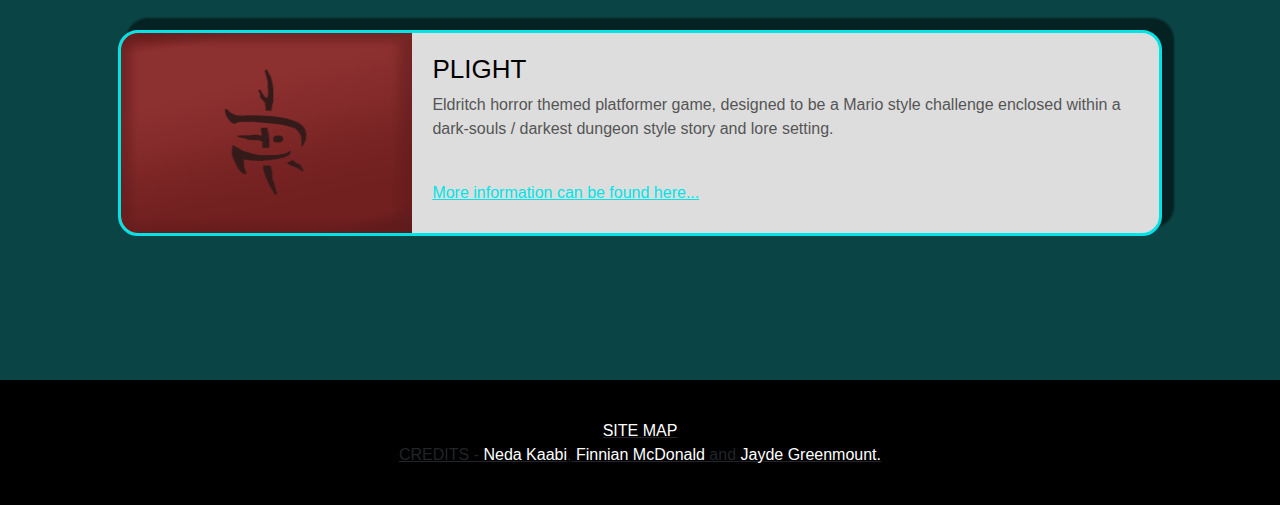
<file: pages/teams/media_evil.html>
<!doctype html>
<html lang="en">
  <head>
    <!-- Required meta tags -->
    <meta charset="utf-8">
    <meta name="viewport" content="width=device-width, initial-scale=1, shrink-to-fit=no">

    <!-- Bootstrap CSS -->
    <link rel="stylesheet" href="https://maxcdn.bootstrapcdn.com/bootstrap/4.0.0/css/bootstrap.min.css" integrity="sha384-Gn5384xqQ1aoWXA+058RXPxPg6fy4IWvTNh0E263XmFcJlSAwiGgFAW/dAiS6JXm" crossorigin="anonymous">
	
  	<!-- Personal CSS -->
  	<link rel="stylesheet" type="text/css" href="../../css/style.css">
  	
  	<!-- FONT DIRECTORY -->
  	<link href="https://fonts.googleapis.com/css?family=Hind" rel="stylesheet">

    <title>Alpha Asif Studios - Media Evil Productions</title>
    <link rel="icon" type="image/gif/png" href="../../media/logo-transparent.png">
  </head>
  <body>
  	
  	<!-- Main Nav -->
	<nav class="navbar navbar-expand-xl navbar-dark fixed-top" style="background-color: black;">
		<a class="navbar-brand" href="../../index.html">
			<img src="../../media/logo-transparent.png" width="50" height="50">
			<h3 class="d-inline justify-content-start">ALPHA ASIF</h3>
		</a>
		<button class="navbar-toggler" type="button" data-toggle="collapse" data-target="#navbarSupportedContent" aria-controls="navbarSupportedContent" aria-expanded="false" aria-label="Toggle navigation">
        <span class="navbar-toggler-icon"></span>
      </button>
     
      <div class="collapse navbar-collapse justify-content-end" id="navbarSupportedContent">
        <ul class="navbar-nav">
			<li class="nav-item">
            <a href="../../index.html" class="nav-link">HOME</a>
          </li>
         <span><img class="nav-border d-none d-lg-block" src="../../media/spacing.PNG"></img></span>
			<li class="nav-item">
				<a class="nav-link" href="../../news.html">NEWS</a>
			</li>
          <span><img class="nav-border d-none d-lg-block" src="../../media/spacing.PNG"></img></span>
			<li class="nav-item dropdown">
                <a href="../../games.html" class="nav-link dropdown-toggle" data-toggle="dropdown">GAMES</a>
                 <div class="dropdown-menu">
                 	<a href="../../games.html" class="dropdown-item">ALL GAMES</a>
                    <a href="../games/plight.html" class="dropdown-item">PLIGHT</a>
                    <a href="../games/hells-farm.html" class="dropdown-item">HELL'S FARM</a>
                    <a href="../games/trumpocalypse.html" class="dropdown-item">TRUMPOCALYPSE</a>
                </div>
             </li>
            <span><img class="nav-border d-none d-lg-block" src="../../media/spacing.PNG"></img></span>
			<li class="nav-item dropdown">
				<a class="nav-link dropdown-toggle" data-toggle="dropdown" href="../../teams.html">TEAMS</a>
				<div class="dropdown-menu">
					<a href="../../teams.html" class="dropdown-item">ALL TEAMS</a>  
					<a href="../teams/media_evil.html" class="dropdown-item">MEDIAEVIL</a>
			          <a href="../teams/pentagram.html" class="dropdown-item">PENTAGRAMS</a>
			          <a href="../teams/teamfred.html" class="dropdown-item">TEAM FRED</a>
        </div>
			</li>
        <span><img class="nav-border d-none d-lg-block" src="../../media/spacing.PNG"></img></span>
			<li class="nav-item">
				<a class="nav-link" href="../../contact.html">CONTACT</a>
			</li>
			
			<form class="form-inline ml-4">
			<input type="text" class="form-control mr-2" name="search" placeholder="Search...">
			<button class="btn" id="nav-btn">SEARCH</button>
			</form>
	    </ul>
	  </div>
	</nav>
	<!-- End of Main Nav -->
	
	<!-- Gradient Header -->
	<div class="landing-title-gradient mtop-nav">
		<h2>MEDIAEVIL PRODUCTIONS</h2>
	</div>
	
    <!-- Carousel Section -->
    <section class="carousel" id="home">
    <div id="myCarousel" class="carousel slide" data-ride="carousel">
	  <ol class="carousel-indicators">
		<li data-target="#myCarousel" data-slide-to="0" class="active"></li>
		<li data-target="#myCarousel" data-slide-to="1"></li>
		<li data-target="#myCarousel" data-slide-to="2"></li>
	  </ol>
	  <div class="carousel-inner">
		<div class="carousel-item active">
		  <img class="d-block w-100 showcase-img" src="../../media/mediaevil/ME-logo-blue.png" alt="First slide">
		  <div class="carousel-caption d-none d-md-block">
			<h5>MEDIA EVIL PRODUCTIONS</h5>
			<p>We love to create games.</p>
		  </div>
		</div>
		<div class="carousel-item">
		  <img class="d-block w-100 showcase-img" src="../../../media/mediaevil/Plight_Title.png" alt="Second slide">
		  <div class="carousel-caption d-none d-md-block">
			<h5>PLIGHT</h5>
			<p>By MEDIA EVIL PRODUCTIONS</p>
		  </div>
		</div>
		<div class="carousel-item">
		  <img class="d-block w-100 showcase-img" src="../../media/mediaevil/gameover.png" alt="Third slide">
		  <div class="carousel-caption d-none d-md-block">
			<h5>MEDIA EVIL PRODUCTIONS</h5>
			<p>From the Perth games studio ALPHA ASIF!</p>
		  </div>
		</div>
	  </div>
	  <a class="carousel-control-prev" href="#myCarousel" role="button" data-slide="prev">
		<span class="carousel-control-prev-icon" aria-hidden="true"></span>
		<span class="sr-only">Previous</span>
	  </a>
	  <a class="carousel-control-next" href="#myCarousel" role="button" data-slide="next">
		<span class="carousel-control-next-icon" aria-hidden="true"></span>
		<span class="sr-only">Next</span>
	  </a>
	</div>
	</section>
	<!-- End of Carousel -->
	
	<!--team main info-->
	<section class="team-main-info p-5">
		
	    <h1 class="main-info-line ml-auto">MEDIA EVIL PRODUCTIONS</h1>
	    	<hr>
	        <p class="team-p pt-5 inline">MEDIA EVIL Productions is a small game development team that works under the management of ALPHA AS!F Studios.<img class="p-1 m-e d-none d-md-block" src="../../media/mediaevil/ME-logo-blue.png" alt="leftside" width="250" height="250"></p>
	        <br><br><br>
			<p class="team-p">We primarily make small scale games that are packed full with exciting content. Our small team contains a diverse amount of very talented and skilled people, we have designers, coders, modellers and artists that all pitch in to allow us to create great and fun video games.</p>
	</section>
	<!--meet the team-->
	<section class="meet-the-team p-5">
	    <h1 class="main-info-line ml-auto">MEET THE TEAM</h1>
	    	<hr class="pb-5">
	    	<div class="container p-5 meet">
	    		<h1 class="inline">Robert Powell</h1>
	    		<p class="inline float-right">Lead Programmer</p>
	    		<hr>
	    		<p class="team-p">Unity (Game Engine) Manager</p>
	    	</div>
	    	<div class="container p-5 my-5 meet">
	    		<h1 class="inline">Courier Wolf</h1>
	    		<p class="inline float-right">3D artist</p>
	    		<hr>
	    		<p class="team-p">Lead asset creation</p>
	    	</div>
	    	<div class="container p-5 my-5 meet">
	    		<h1 class="inline">Jason Nicholls</h1>
	    		<p class="inline float-right">Project Manager</p>
	    		<hr>
	    		<p class="team-p">Environmental asset creations</p>
	    	</div>
	    	<div class="container p-5 my-5 meet">
	    		<h1 class="inline">Mark Mathews</h1>
	    		<p class="inline float-right">Sound designer</p>
	    		<hr>
	    		<p class="team-p">Texture experimentation specialist</p>
	    	</div>
	    	<div class="container p-5 my-5 meet">
	    		<h1 class="inline">Morgan Reid-Jones</h1>
	    		<p class="inline float-right">Worm Wrangler</p>
	    		<hr>
	    		<p class="team-p">Sprite Generation Software Manager</p>
	    	</div>
	    		</section>
	    <!--our projects-->
	    <section class="projects p-5">
	    <h1 class="main-info-line ml-auto">OUR PROJECTS</h1>
	       	<div class="container p-5 my-5">
	    	  <div class="clearfix">
			  <a href="../games/hells-farm.html"><img class="horizontal-card" src="/media/pentagram/game-logo.png" alt="ME-Logo"></a>
			  <a href="../games/hells-farm.html" class="none"><h3 class="team-card-title">PLIGHT</h3></a>
			  <p class="team-card-desc">Eldritch horror themed platformer game, designed to be a Mario style challenge enclosed within a dark-souls / darkest dungeon style story and lore setting.</p>
			  <br />
			  <a href="../games/plight.html"><p class="team-card-link">More information can be found here...</p></a>
			  </div>
			</div>
		</section>

	<footer><a href="#sitemap">SITE MAP</a>
	<br> 
	  CREDITS - <a hrer="#">Neda Kaabi</a>, <a href="https://www.linkedin.com/in/finnian-mcdonald-2029b916a/">Finnian McDonald</a> and <a href="https://www.linkedin.com/in/jayde-greenmount-881719156/">Jayde Greenmount.</a>
	</footer>

    <!-- Optional JavaScript -->
    <!-- jQuery first, then Popper.js, then Bootstrap JS -->
    <script src="https://code.jquery.com/jquery-3.2.1.slim.min.js" integrity="sha384-KJ3o2DKtIkvYIK3UENzmM7KCkRr/rE9/Qpg6aAZGJwFDMVNA/GpGFF93hXpG5KkN" crossorigin="anonymous"></script>
    <script src="https://cdnjs.cloudflare.com/ajax/libs/popper.js/1.12.9/umd/popper.min.js" integrity="sha384-ApNbgh9B+Y1QKtv3Rn7W3mgPxhU9K/ScQsAP7hUibX39j7fakFPskvXusvfa0b4Q" crossorigin="anonymous"></script>
    <script src="https://maxcdn.bootstrapcdn.com/bootstrap/4.0.0/js/bootstrap.min.js" integrity="sha384-JZR6Spejh4U02d8jOt6vLEHfe/JQGiRRSQQxSfFWpi1MquVdAyjUar5+76PVCmYl" crossorigin="anonymous"></script>
    
    <!-- Personal JavaScript -->
	<!--<script src="js/main.js"></script>-->
	
  </body>
</html>
</file>
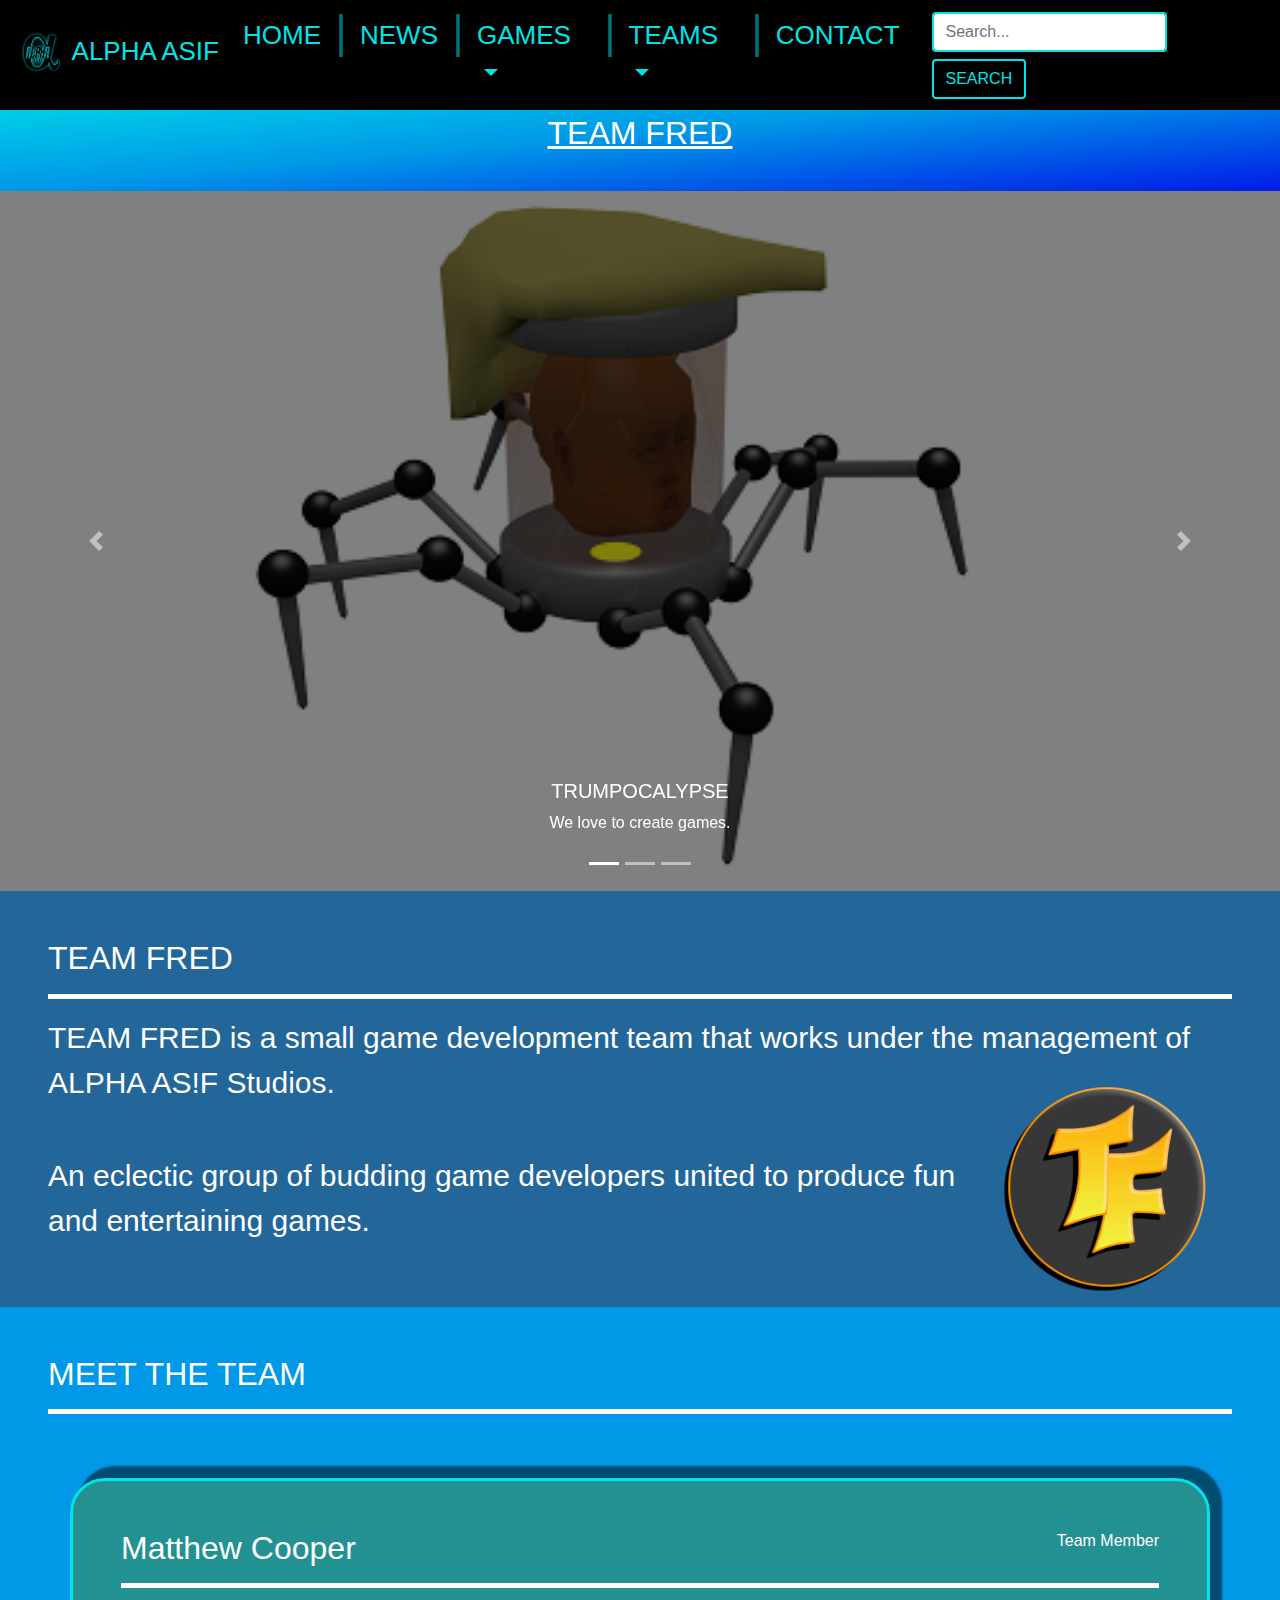
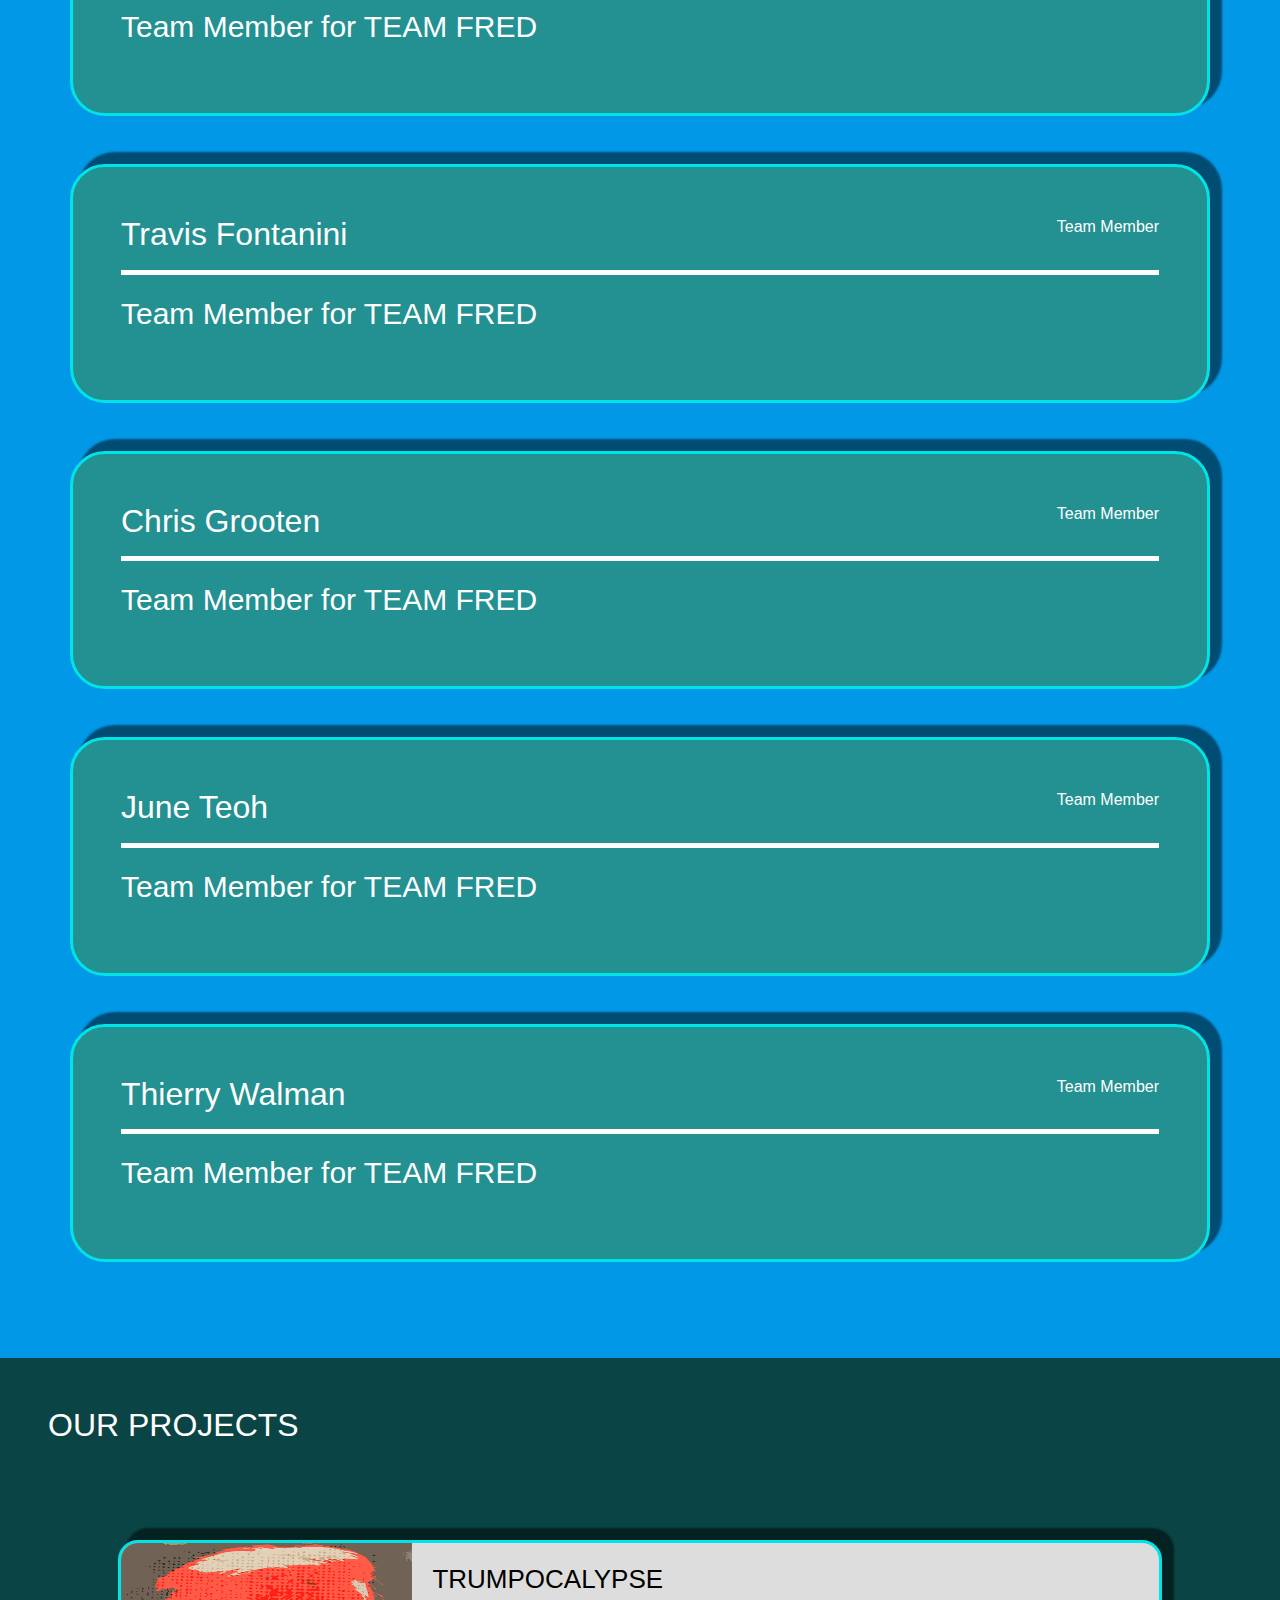
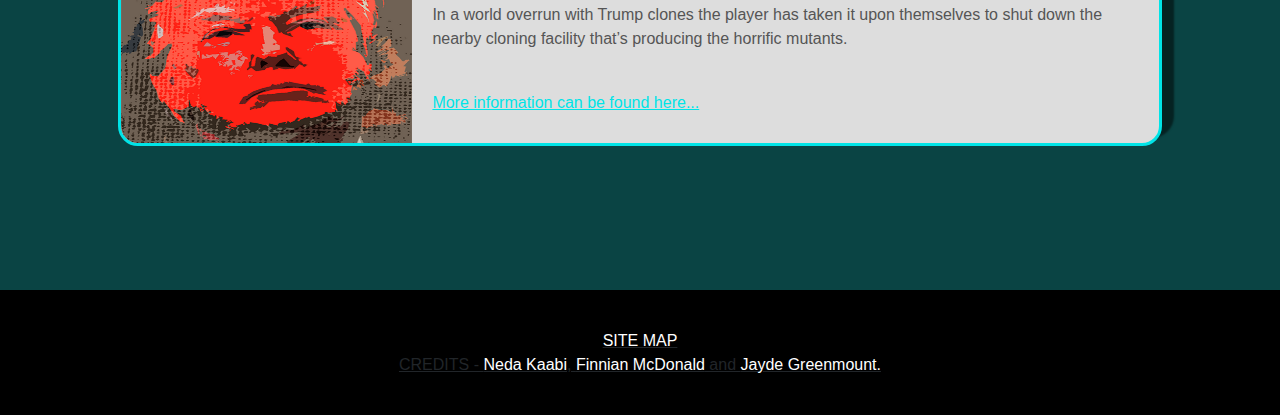
<file: pages/teams/teamfred.html>
<!doctype html>
<html lang="en">
  <head>
    <!-- Required meta tags -->
    <meta charset="utf-8">
    <meta name="viewport" content="width=device-width, initial-scale=1, shrink-to-fit=no">

    <!-- Bootstrap CSS -->
    <link rel="stylesheet" href="https://maxcdn.bootstrapcdn.com/bootstrap/4.0.0/css/bootstrap.min.css" integrity="sha384-Gn5384xqQ1aoWXA+058RXPxPg6fy4IWvTNh0E263XmFcJlSAwiGgFAW/dAiS6JXm" crossorigin="anonymous">
	
  	<!-- Personal CSS -->
  	<link rel="stylesheet" type="text/css" href="../../css/style.css">
  	
  	<!-- FONT DIRECTORY -->
  	<link href="https://fonts.googleapis.com/css?family=Hind" rel="stylesheet">

    <title>Alpha Asif Studios - Pentagrams Productions</title>
    <link rel="icon" type="image/gif/png" href="../../media/logo-transparent.png">
  </head>
  <body>
  	
  	<!-- Main Nav -->
	<nav class="navbar navbar-expand-xl navbar-dark fixed-top" style="background-color: black;">
		<a class="navbar-brand" href="../../index.html">
			<img src="../../media/logo-transparent.png" width="50" height="50">
			<h3 class="d-inline justify-content-start">ALPHA ASIF</h3>
		</a>
		<button class="navbar-toggler" type="button" data-toggle="collapse" data-target="#navbarSupportedContent" aria-controls="navbarSupportedContent" aria-expanded="false" aria-label="Toggle navigation">
        <span class="navbar-toggler-icon"></span>
      </button>
     
      <div class="collapse navbar-collapse justify-content-end" id="navbarSupportedContent">
        <ul class="navbar-nav">
			<li class="nav-item">
            <a href="../../index.html" class="nav-link">HOME</a>
          </li>
         <span><img class="nav-border d-none d-lg-block" src="../../media/spacing.PNG"></img></span>
			<li class="nav-item">
				<a class="nav-link" href="../../news.html">NEWS</a>
			</li>
          <span><img class="nav-border d-none d-lg-block" src="../../media/spacing.PNG"></img></span>
			<li class="nav-item dropdown">
                <a href="../../games.html" class="nav-link dropdown-toggle" data-toggle="dropdown">GAMES</a>
                 <div class="dropdown-menu">
                 	<a href="../../games.html" class="dropdown-item">ALL GAMES</a>
                    <a href="../games/plight.html" class="dropdown-item">PLIGHT</a>
                    <a href="../games/hells-farm.html" class="dropdown-item">HELL'S FARM</a>
                    <a href="../games/trumpocalypse.html" class="dropdown-item">TRUMPOCALYPSE</a>
                </div>
             </li>
            <span><img class="nav-border d-none d-lg-block" src="../../media/spacing.PNG"></img></span>
			<li class="nav-item dropdown">
				<a class="nav-link dropdown-toggle" data-toggle="dropdown" href="../../teams.html">TEAMS</a>
				<div class="dropdown-menu">
					<a href="../../teams.html" class="dropdown-item">ALL TEAMS</a>  
					<a href="../teams/media_evil.html" class="dropdown-item">MEDIAEVIL</a>
			          <a href="../teams/pentagram.html" class="dropdown-item">PENTAGRAMS</a>
			          <a href="../teams/teamfred.html" class="dropdown-item">TEAM FRED</a>
        </div>
			</li>
        <span><img class="nav-border d-none d-lg-block" src="../../media/spacing.PNG"></img></span>
			<li class="nav-item">
				<a class="nav-link" href="../../contact.html">CONTACT</a>
			</li>
			
			<form class="form-inline ml-4">
			<input type="text" class="form-control mr-2" name="search" placeholder="Search...">
			<button class="btn" id="nav-btn">SEARCH</button>
			</form>
	    </ul>
	  </div>
	</nav>
	<!-- End of Main Nav -->
	
	<!-- Gradient Header -->
	<div class="landing-title-gradient mtop-nav">
		<h2>TEAM FRED</h2>
	</div>
	
    <!-- Carousel Section -->
    <section class="carousel" id="home">
    <div id="myCarousel" class="carousel slide" data-ride="carousel">
	  <ol class="carousel-indicators">
		<li data-target="#myCarousel" data-slide-to="0" class="active"></li>
		<li data-target="#myCarousel" data-slide-to="1"></li>
		<li data-target="#myCarousel" data-slide-to="2"></li>
	  </ol>
	  <div class="carousel-inner">
		<div class="carousel-item active">
		  <img class="d-block w-100 showcase-img" src="../../media/team_fred/BossTrump_01.png" alt="First slide">
		  <div class="carousel-caption d-none d-md-block">
			<h5>TRUMPOCALYPSE</h5>
			<p>We love to create games.</p>
		  </div>
		</div>
		<div class="carousel-item">
		  <img class="d-block w-100 showcase-img" src="../../media/team_fred/Team-Fred-Logo.png" alt="Second slide">
		  <div class="carousel-caption d-none d-md-block">
			<h5>TEAM FRED</h5>
			<p>By TEAM FRED</p>
		  </div>
		</div>
		<div class="carousel-item">
		  <img class="d-block w-100 showcase-img" src="../../media/team_fred/TrumpaThumpax2.png" alt="Third slide">
		  <div class="carousel-caption d-none d-md-block">
			<h5>TEAM FRED</h5>
			<p>From the Perth games studio ALPHA ASIF!</p>
		  </div>
		</div>
	  </div>
	  <a class="carousel-control-prev" href="#myCarousel" role="button" data-slide="prev">
		<span class="carousel-control-prev-icon" aria-hidden="true"></span>
		<span class="sr-only">Previous</span>
	  </a>
	  <a class="carousel-control-next" href="#myCarousel" role="button" data-slide="next">
		<span class="carousel-control-next-icon" aria-hidden="true"></span>
		<span class="sr-only">Next</span>
	  </a>
	</div>
	</section>
	<!-- End of Carousel -->
	
	<!--team main info-->
	<section class="team-main-info p-5">
		
	    <h1 class="main-info-line ml-auto">TEAM FRED</h1>
	    	<hr>
	        <p class="team-p pt-5 inline">TEAM FRED is a small game development team that works under the management of ALPHA AS!F Studios.<img class="p-1 m-e d-none d-md-block" src="../../media/team_fred/Team-Fred-Logo.png" alt="leftside" width="250" height="250"></p>
	        <br><br><br>
			<p class="team-p">An eclectic group of budding game developers united to produce fun and entertaining games.</p>
	</section>
	<!--meet the team-->
	<section class="meet-the-team p-5">
	    <h1 class="main-info-line ml-auto">MEET THE TEAM</h1>
	    	<hr class="pb-5">
	    	
	    	<div class="container p-5 meet">
	    		<h1 class="inline">Matthew Cooper</h1>
	    		<p class="inline float-right">Team Member</p>
	    		<hr>
	    		<p class="team-p">Team Member for TEAM FRED</p>
	    	</div>
	    	<div class="container p-5 my-5 meet">
	    		<h1 class="inline">Travis Fontanini</h1>
	    		<p class="inline float-right">Team Member</p>
	    		<hr>
	    		<p class="team-p">Team Member for TEAM FRED</p>
	    	</div>
	    	
	    	<div class="container p-5 my-5 meet">
	    		<h1 class="inline">Chris Grooten</h1>
	    		<p class="inline float-right">Team Member</p>
	    		<hr>
	    		<p class="team-p">Team Member for TEAM FRED</p>
	    	</div>
	    	
	    	<div class="container p-5 my-5 meet">
	    		<h1 class="inline">June Teoh</h1>
	    		<p class="inline float-right">Team Member</p>
	    		<hr>
	    		<p class="team-p">Team Member for TEAM FRED</p>
	    	</div>
	    	<div class="container p-5 my-5 meet">
	    		<h1 class="inline">Thierry Walman</h1>
	    		<p class="inline float-right">Team Member</p>
	    		<hr>
	    		<p class="team-p">Team Member for TEAM FRED</p>
	    	</div>
	    		</section>
	    <!--our projects-->
	    <section class="projects p-5">
	    <h1 class="main-info-line ml-auto">OUR PROJECTS</h1>
	       	<div class="container p-5 my-5">
	    	  <div class="clearfix">
			  <a href="../games/hells-farm.html"><img class="horizontal-card" src="/media/team_fred/img_Trump_icon_Large_v2.png" alt="ME-Logo"></a>
			  <a href="../games/hells-farm.html" class="none"><h3 class="team-card-title">TRUMPOCALYPSE</h3></a>
			  <p class="team-card-desc">In a world overrun with Trump clones the player has taken it upon themselves to shut down the nearby cloning facility that’s producing the horrific mutants.</p>
			  <br />
			  <a href="../games/trumpocalypse.html"><p class="team-card-link">More information can be found here...</p></a>
			  </div>
			</div>
		</section>

	<footer><a href="#sitemap">SITE MAP</a>
	<br> 
	  CREDITS - <a hrer="#">Neda Kaabi</a>, <a href="https://www.linkedin.com/in/finnian-mcdonald-2029b916a/">Finnian McDonald</a> and <a href="https://www.linkedin.com/in/jayde-greenmount-881719156/">Jayde Greenmount.</a>
	</footer>

    <!-- Optional JavaScript -->
    <!-- jQuery first, then Popper.js, then Bootstrap JS -->
    <script src="https://code.jquery.com/jquery-3.2.1.slim.min.js" integrity="sha384-KJ3o2DKtIkvYIK3UENzmM7KCkRr/rE9/Qpg6aAZGJwFDMVNA/GpGFF93hXpG5KkN" crossorigin="anonymous"></script>
    <script src="https://cdnjs.cloudflare.com/ajax/libs/popper.js/1.12.9/umd/popper.min.js" integrity="sha384-ApNbgh9B+Y1QKtv3Rn7W3mgPxhU9K/ScQsAP7hUibX39j7fakFPskvXusvfa0b4Q" crossorigin="anonymous"></script>
    <script src="https://maxcdn.bootstrapcdn.com/bootstrap/4.0.0/js/bootstrap.min.js" integrity="sha384-JZR6Spejh4U02d8jOt6vLEHfe/JQGiRRSQQxSfFWpi1MquVdAyjUar5+76PVCmYl" crossorigin="anonymous"></script>
    
    <!-- Personal JavaScript -->
	<!--<script src="js/main.js"></script>-->
	
  </body>
</html>
</file>
<file: css/style.css>
/* This Is The Style Sheet For Alpha Asif Studios Website */

	html, body {
		background-color: #000;
	}
	
	
	/*navbar section*/
	.nav-link, .navbar-nav, h3 {
		color: #00e4e7;
		font-size: 26px;
	}
	
	.form-control {
		border: 2px solid #00e4e7;
	}
	
	#nav-btn {
		border: 2px solid #00e4e7;
		background-color: black;
		color: #00e4e7;
	}
	
	a {
		color: #00e4e7 !important;
	}
	
	.dropdown-menu {
		border-radius: 20px;
	    text-align: center;
	    background-color: #222;
	    text-decoration: underline;
	}
	
	/* Centers the card carousel */
	.container-fluid {
		padding: 5%;
	}

	/* Games and Teams Title */
	.landing-title-gradient {
		text-align: center;
		color: white;
		text-decoration: underline;
		padding: 3%;
		width: 100%;
		overflow: hidden;
		/* Gradient Coloruing */
	    background-color: #236699; /* For browsers that do not support gradients */
	    background-image: linear-gradient(to bottom right, #00e4e7, #0098E7, #001BE7); /* Standard syntax (must be last) */
	}
	
	/* News and Contact Title */
	.dark-landing-title-gradient {
		text-align: center;
		color: white;
		text-decoration: underline;
		padding: 3%;
		width: 100%;
		overflow: hidden;
		/* Gradient Coloruing */
	    background-color: #555555; /* For browsers that do not support gradients */
	    background-image: linear-gradient(to bottom right, #999999, #555555, #222222); /* Standard syntax (must be last) */
	}
	
	/* News Section */
	.news-container {
		background-image: url("/media/second.jpg");
		background-color: #333;
		background-size: cover;
		background-repeat: no-repeat;
	}
	
	.news-container-page {
		background-color: #236699;
		background-size: cover;
		background-repeat: no-repeat;
	}
	
	/* Games Section */
	.games-container {
		background-image: url("/media/first.jpg");
		background-color: #236699;
		background-size: cover;
		background-repeat: no-repeat;
	}
	
	.plight-showcase {
		background-image: url(../media/mediaevil/menu.png);	
	}
	
	.hells-farm-showcase {
		background-image: url(../media/pentagram/Barn.png);
	}
	
	.trumpocalypse-showcase {
		background-image: url(../../media/pentagram/Factory-Upper-Floor.png)
	}
	
	.showcase-container {
		background-color: #111;
		background-size: cover;
	}
	
	.showcase-title, .showcase-desc {
		color: white;
		text-decoration: underline;
	}
	
	.showcase-title {
		padding-bottom: 1%;
		padding-top: 20%;
	}
	
	.showcase-desc {
		text-decoration: italic;
		padding-bottom: 2%;
		margin: 0;
	}
	
	
	.main-info-line {
		/*border-bottom: 2px solid white;*/
		margin-left: 10%;
		margin-right: 10%;
	}
	
	/* Teams Section */
	.teams-container {
		background-image: url("/media/third.jpg");
		background-color: #0098E7;
		background-size: cover;
		background-repeat: no-repeat;
	}
	
	/* Third Click */
	.team-main-info, .game-main-info, .news-main-info {
		background-color: #236699;
		color: white;
	}
	
	.about-img {
		margin: 5% 0% 5% 5%;
	}
	
	.meet-the-team, .gallery {
		background-color: #0098E7;
		color: white;
	}
	
	.meet {
		background-color: #239091;
		border: 3px solid #00E4E7;
		border-radius: 35px;
		box-shadow: 10px -10px 2px 2px rgba(0, 0, 0, 0.5);
	}
	
	.inline {
		display: inline;
	}
	
	.projects, .games, .team {
		background-color: #0A4444;
		color: white;
	}
	
	hr {
		border-width: 5px;
		border-color: white;
	}
	
	.team-p, .game-p, .news-p {
		font-size: 30px;
	}
	.m-e {
	    float: right;
	}
	.right-side {
		float: left;
	}
	
	.clearfix {
	    overflow: auto;
	    background-color: #ddd;
	    border: 3px solid #00e4e7;
	    border-radius: 20px;
	    box-shadow: 10px -10px 2px 2px rgba(0, 0, 0, 0.5);
	}
	
	.horizontal-card {
		float: left;
		display: inline-block;
		padding-right: 2%;
		width: 30%;
		height: 200px;
	}
	
	.team-card-title {
		padding-top: 2%;
		color: #000;
	}
	
	.team-card-desc {
		color: #555;
		width: 98%;
	}
	
	.team-card-link {
		color: #00e4e7;
		text-decoration: underline;
	}
	
	.none:hover {
		text-decoration: underline !important;
		color: #000;
	}
	
	.gallery-table {
		width: 70%;
		margin-left: 15%;
		margin-right: 15%;
	}
	
	.gallery-img-row {
		background-color: #000;
		width: 400px;
		height: 250px;
		border: 3px solid #00e4e7;
	    border-radius: 20px;
	    box-shadow: 10px -10px 2px 2px rgba(0, 0, 0, 0.5);
	}

	/* Contact Section */
	.contact-container {
		background-color: rgb(0,152,231,0.8);
		padding-bottom: 5%;
	}

		/* Search Nav Bar */
	input[type=search] {
		width: 200px;
		box-sizing: border-box;
		border: 2px solid #00e4e7;
		border-radius: 4px;
		font-size: 16px;
		background-image: url('/media/searchicon.png');
		background-color: #eee;
		background-position: 10px 10px; 
		background-repeat: no-repeat;
		padding: 12px 20px 12px 40px;
		-webkit-transition: width 0.4s ease-in-out;
		transition: width 0.4s ease-in-out;
	}

	input[type=search]:focus {
		width: 30%;
	}
	
	/* ===CONTACT SECTION=== */
	  .contact-form {
	  	background-color: #0098E7;
	  	color: white;
	  	margin: 5% 5% 0% 5%;
	  	border-radius: 50px;
	  }
	  
	  .small {
	  	width: 10%;
	  }
	  
	  .medium {
	  	width: 30%;
	  }
	  
	  .large {
	  	width: 50%;
	  }
	  
	  .small, .medium, .large {
	  	border-radius: 10px;
	  	border: none;
	  	padding: 12px 20px;
	  	margin-bottom: 10px;
	  }
	  
	  /* Submit Button */
	  .submit-button {
	  	float: right;
	  	margin-top: 1%;
	  }
	  
	  .view-more-button {
	  	text-align: center;
	  }
	  
	  .gradient-button {
	  	/* Gradient Coloruing */
	    background-color: #236699; /* For browsers that do not support gradients */
	    background-image: linear-gradient(to bottom right, #00e4e7, #0098E7, #001BE7); /* Standard syntax (must be last) */
	    border: none;
	    border-radius: 50px;
	    color: white;
	    padding: 15px 32px;
	    text-align: center;
	    text-decoration: underline;
	    display: inline-block;
	    font-size: 16px;
	    margin: 4px 2px;
	    cursor: pointer;
	    box-shadow: 0 8px 16px 0 rgba(0,0,0,0.2), 0 6px 20px 0 rgba(0,0,0,0.19);
	  }
	  
	  .gradient-button-dark {
	  	/* Gradient Coloruing */
	    background-color: #555555; /* For browsers that do not support gradients */
	    background-image: linear-gradient(to bottom right, #999999, #555555, #222222); /* Standard syntax (must be last) */
	    border: none;
	    border-radius: 50px;
	    color: white;
	    padding: 15px 32px;
	    text-align: center;
	    text-decoration: underline;
	    display: inline-block;
	    font-size: 16px;
	    margin: 4px 2px;
	    cursor: pointer;
	    box-shadow: 0 8px 16px 0 rgba(0,0,0,0.2), 0 6px 20px 0 rgba(0,0,0,0.19);
	  }
	  
	  .gradient-button:hover {
	  	opacity: 50;
	  }
	  
	  /* ===FOOTER=== */
	  footer {
	  	background-color: #000;
	  	text-decoration: underline;
	  	width: 100%;
	  	bottom: 0;
	  	text-align: center;
	  	padding: 3%;
	  	/* Footer Does not sit at bottom of sitemap page. Position fixed makes it follow the screen and sticks to bottom of all screen pages */
	  	position: relative;
	  	clear: both;
	  }
	  
	  footer a {
	  	color: white !important;
	  }
	  
	  footer a:hover {
	  	color: #00E4E7 !important;
	  }
	  
	  
	  
	  /*trying to make mobile and tablet friendly below*/
	 
	  
/* Smartphones (portrait and landscape) ----------- */
@media only screen and (min-device-width : 320px) and (max-device-width : 480px) {
/* Styles */
}

/* Smartphones (landscape) ----------- */
@media only screen and (min-width : 321px) {
/* Styles */
}

/* Smartphones (portrait) ----------- */
@media only screen and (max-width : 320px) {
/* Styles */
}

/* iPads (portrait and landscape) ----------- */
@media only screen and (min-device-width : 768px) and (max-device-width : 1024px) {
/* Styles */
}

/* iPads (landscape) ----------- */
@media only screen and (min-device-width : 768px) and (max-device-width : 1024px) and (orientation : landscape) {
/* Styles */
}

/* iPads (portrait) ----------- */
@media only screen and (min-device-width : 768px) and (max-device-width : 1024px) and (orientation : portrait) {
/* Styles */
}
/**********
iPad 3
**********/
@media only screen and (min-device-width : 768px) and (max-device-width : 1024px) and (orientation : landscape) and (-webkit-min-device-pixel-ratio : 2) {
/* Styles */
}

@media only screen and (min-device-width : 768px) and (max-device-width : 1024px) and (orientation : portrait) and (-webkit-min-device-pixel-ratio : 2) {
/* Styles */
}
/* Desktops and laptops ----------- */
@media only screen  and (min-width : 1224px) {
/* Styles */
	h1 {
		font-size: 32px;
		margin: 0;
		padding: 0;
	}
	
	h2 {
		margin: 0 !important;
	}

 /* Main Nav Styling */


	li a:hover {
		color: white;
		background-color: #111;
	}
	
	.nav-border {
		opacity: 0.5;
	}



	/* Carousel Styling */
	.showcase-img {
		width: 1200px;
		height: 700px;
		opacity: 0.5;
	}
	
	.carousel-inner {
		background-color: #000;
	}
	
	/* Centers the card carousel */
	.container-fluid {
		padding-left: 5%;
		padding-right: 5%;
		padding-top: 15%;
		padding-bottom: 15%;
		
	}

	/* Games and Teams Title */
	.landing-title-gradient {
		text-align: center;
		color: white;
		text-decoration: underline;
		padding: 3%;
		width: 100%;
		overflow: hidden;
		/* Gradient Coloruing */
	    background-color: #236699; /* For browsers that do not support gradients */
	    background-image: linear-gradient(to bottom right, #00e4e7, #0098E7, #001BE7); /* Standard syntax (must be last) */
	}
	
	/* News and Contact Title */
	.dark-landing-title-gradient {
		text-align: center;
		color: white;
		text-decoration: underline;
		padding: 3%;
		width: 100%;
		overflow: hidden;
		/* Gradient Coloruing */
	    background-color: #555555; /* For browsers that do not support gradients */
	    background-image: linear-gradient(to bottom right, #999999, #555555, #222222); /* Standard syntax (must be last) */
	}
	
	/* News Section */
	.news-container {
		background-image: url("/media/pentagram/House-bedroom.png");
		background-color: #333;
		min-height: 100%;
		background-attachment: fixed;
	    background-position: center;
	    background-repeat: no-repeat;
	    background-size: cover;
	}
	
	.card {
		background-color: #eee;
		border: 3px solid #00e4e7;
		box-shadow: 10px -10px 2px 2px rgba(0, 0, 0, 0.5);
	}
	
	.card-img-caption, .card-img-caption img {
	  /*border-top-left-radius: calc(.25rem - 1px);
	  border-top-right-radius: calc(.25rem - 1px);*/
	  
	  background-color: #000;
	  width: 244px;
	  height: 220px;
	}
	  
	.card-img-caption .card-img-top {
	  z-index: 0;
	}
	
	.card-img-top {
		background-color: #777;
	}
	    
	.card-img-caption .card-text-header {
	  width: 100%;
	  margin: 33% 0;
	  position: absolute;
	  z-index: 1;
	}
	
	.img-card-dark {
		opacity: 0.4;
	}
	
	.news-title-text {
		color: #00E4E7;
		text-decoration: underline;
		font-family: 'Hind', sans-serif;
		font-size: 1.3em;
	}
	
	.news-card-desc {
		text-decoration: underline;
		
	}
	
	/* Games Section */
	.games-container {
		background-image: url("/media/mediaevil/Plight_Title.png");
		background-color: #333;
		min-height: 100%;
		background-attachment: fixed;
	    background-position: center;
	    background-repeat: no-repeat;
	    background-size: cover;
	}
	
	/* Teams Section */
	.teams-container {
		background-image: url("/media/mediaevil/MediaEvil_Logo-Gradient.png");
		background-color: #333;
		min-height: 100%;
		background-attachment: fixed;
	    background-position: center;
	    background-repeat: no-repeat;
	    background-size: cover;
	}
	
	/* Contact Section */
	.contact-container {
		background-color: rgba(0,152,231,0.8);
		padding-bottom: 5%;
	}
	
	.container-fluid-contact {
		padding: 5%;
	}
	
	.sm-form {
		width: 30%;
	}
	
	.md-form {
		width: 60%;
	}
	
	.lg-form {
		width: 100%;
	}
	
	.contact-highlight {
	    -webkit-transition: all 0.30s ease-in-out;
	  	-moz-transition: all 0.30s ease-in-out;
	  	-ms-transition: all 0.30s ease-in-out;
	  	-o-transition: all 0.30s ease-in-out;
	  	outline: none;
	}
	
	.contact-highlight:focus {
		box-shadow: 0 0 10px rgba(0, 228, 231, 1);
		border: 3px solid rgba(0, 228, 231, 1);
	}
	
	/* Contact Success */
	.contact-success {
		width: 100%;
		text-align: center;
		margin-top: 5%;
	}
	
	.contact-success-text {
		text-align: center;
		display: inline-block;
		color: white;
		font-size: 24px;
		padding: 3% 2% 3% 2%;
		width: 50%;
		border-top: 3px solid white;
		border-bottom: 3px solid white;
	}

	/* Card Styling */
	.card {
		border-radius: 35px;
	}
	
	.card img, .card-img-caption {
		border-top-left-radius: 35px;
		border-top-right-radius: 35px;
	}
	
	.card-games img {
		border-radius: 35px;
		overflow: hidden;
	}

	/* Card Centering Position */
	.card-margin {
		margin-left: 3%;
		margin-right: 3%;
	}

	.card-title-light {
		color: #00e4e7;
		text-decoration: underline;
		/* Centering title text over image */
		/*position: absolute;
		top: 25%;
		left: 50%;
		transform: translate(-50%, -50%);*/
	}
	
	/* Sitemap Styling */
	.sitemap-container {
		background-color: #0098E7;
		overflow: hidden;
	}
	
	.sitemap-section {
		padding: 10% 5% 10% 5%;
		background-color: #0098E7;
	}
	
	.sitemap-content {
		padding: 2%;
		background-color: #236699;
		border-radius: 50px;
	}
	
	.sitemap-header {
		border-bottom: 2px solid white;
		margin-bottom: 2%;
		color: white;
	}
	
	.sitemap-table {
		color: white;
		width: 100%;
	}
	
	.main-link {
		font-weight: normal;
	}
	
	.sitemap-link, .sitemap-link-sm {
		color: white !important;
		text-decoration: underline;
	}
	
	.sitemap-link:hover, .sitemap-link-sm:hover {
		color: #00E4E7 !important;
		text-decoration: underline;
	}
	
	.sitemap-link {
		width: 100%;
		font-size: 24px;
	}
	
	.sitemap-link-sm {
		font-size: 18px;
	}
	
	
	/* Gallery */
	
	.btn:focus, .btn:active, button:focus, button:active {
	  outline: none !important;
	  box-shadow: none !important;
	}
	
	#image-gallery .modal-footer{
	  display: block;
	}
	
	.thumb{
	  margin-top: 15px;
	  margin-bottom: 15px;
	}
	
	.img-thumbnail {
		width: 400px;
		height: 250px;
		background-color: #333;
		border: 5px solid #00E4E7;
		padding: 0;
	}
	
	.mtop-nav {
		margin-top: 76px;
	}
}
</file>
